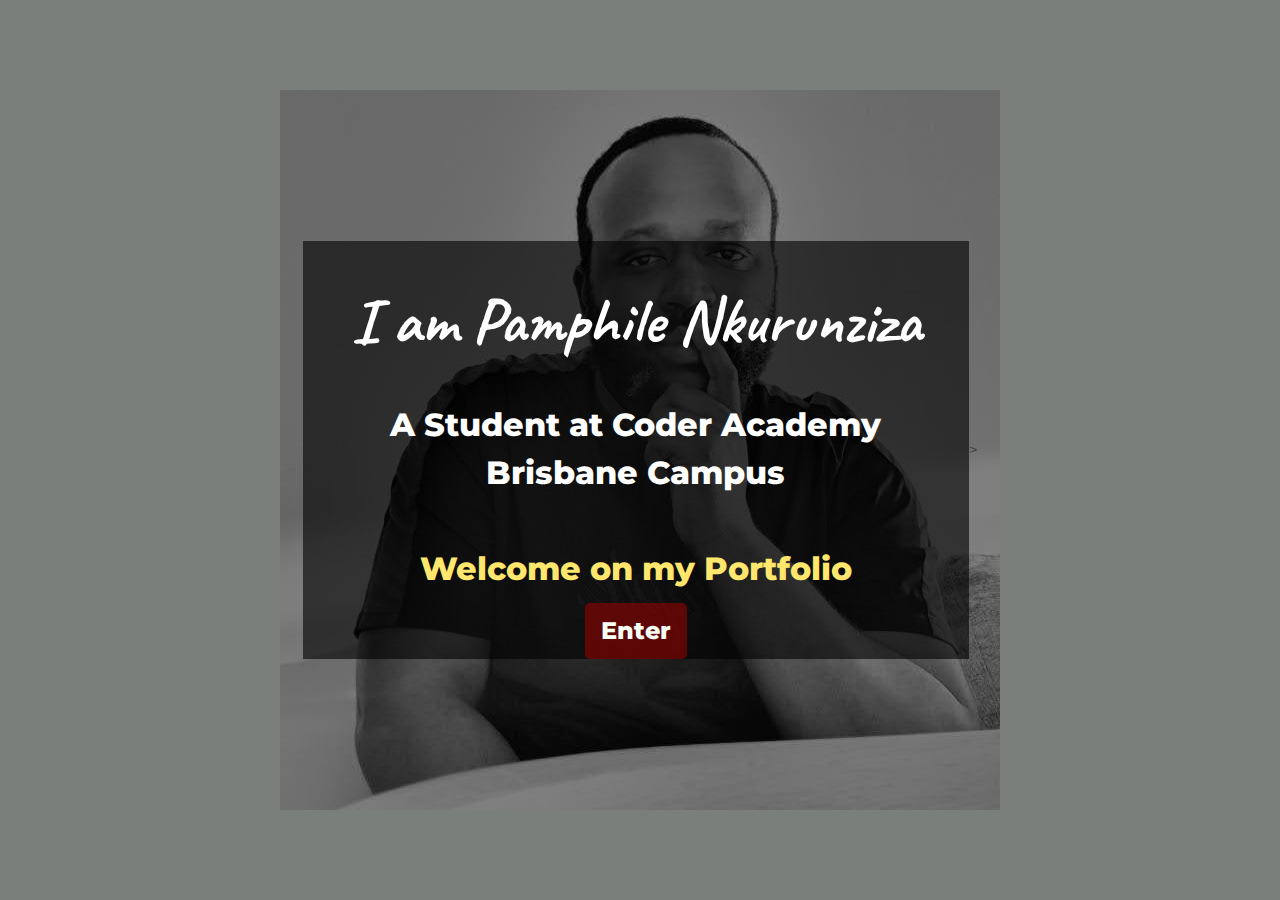
<file: index.html>
<!DOCTYPE html>
<html lang="en">

<head>
  <meta charset="UTF-8">
  <meta http-equiv="X-UA-Compatible" content="IE=edge">
  <meta name="viewport" content="width=device-width, initial-scale=1.0">
  <link rel="icon" href="images/favicon.ico" type="image/x-icon">
  <!-- load font awesome -->
  <link rel="stylesheet" href="https://cdnjs.cloudflare.com/ajax/libs/font-awesome/5.15.3/css/all.min.css">
  <!-- load google fonts -->
  <link href="https://fonts.googleapis.com/css?family=Caveat|Montserrat:400,600&display=swap" rel="stylesheet">
  <!-- load Stylesheet (CSS) -->
  <link rel="stylesheet" href="styles/styles.css">
  <title>Pam - Home</title>
</head>

<body>
  <main class="hero-image">
    <section class="hero-text">
      <h1>I am Pamphile Nkurunziza </h1>
      <p>A Student at Coder Academy </p>
      <p>Brisbane Campus</p>
      <p class="welcome">Welcome on my Portfolio</p>
      <a href="aboutme.html" class="hero-btn">Enter</a>
    </section>>
  </main>
</body>

</html>
</file>
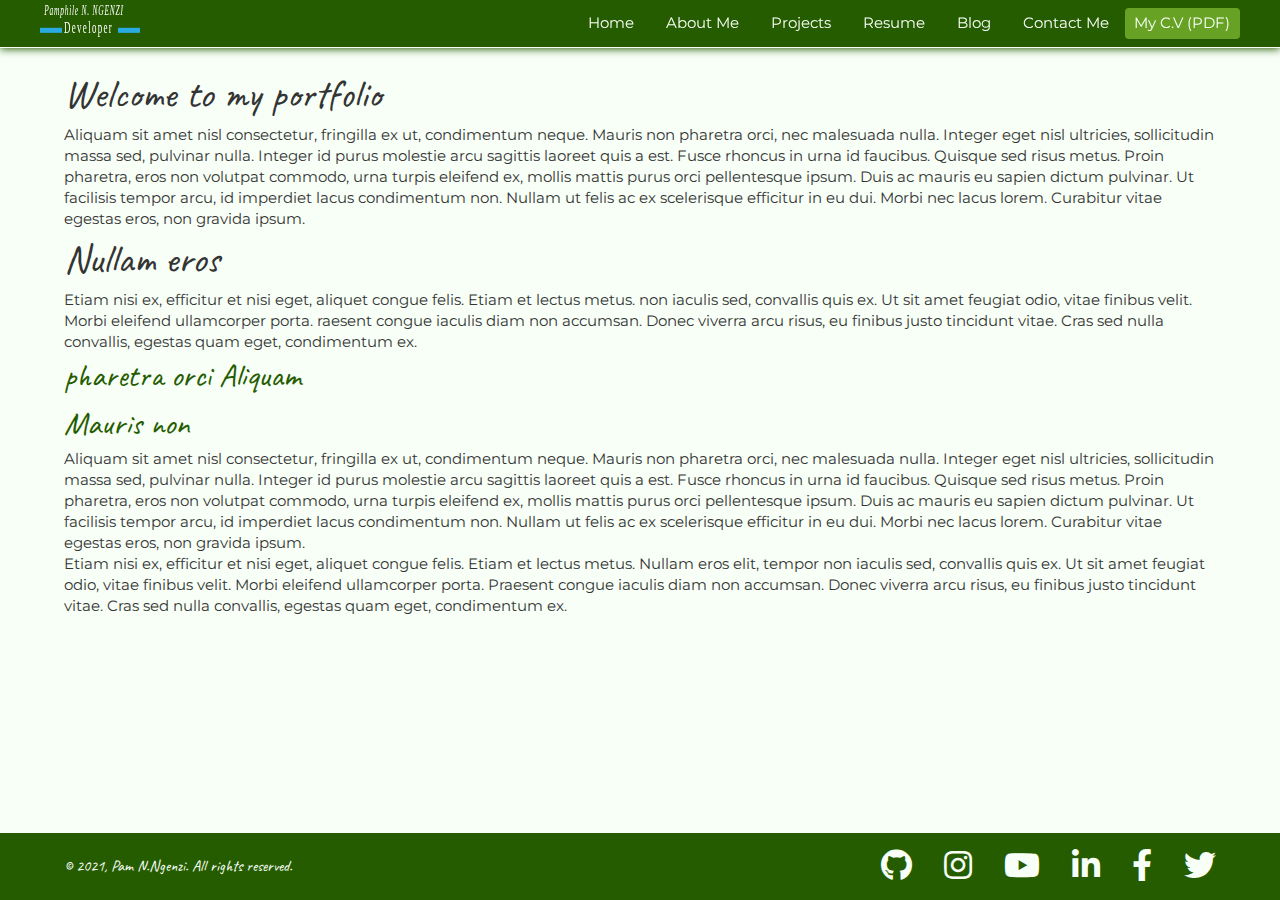
<file: aboutme.html>
<!DOCTYPE html>
<html lang="en">

<head>
    <meta charset="UTF-8">
    <meta http-equiv="X-UA-Compatible" content="IE=edge">
    <meta name="viewport" content="width=device-width, initial-scale=1.0">
    <link rel="icon" href="images/favicon.ico" type="image/x-icon">
    <!-- load font awesome -->
    <link rel="stylesheet" href="https://cdnjs.cloudflare.com/ajax/libs/font-awesome/5.15.3/css/all.min.css">
    <!-- load google fonts -->
    <link href="https://fonts.googleapis.com/css?family=Caveat|Montserrat:400,600&display=swap" rel="stylesheet">
    <!-- load Stylesheet (CSS) -->
    <link rel="stylesheet" href="styles/styles.css">
    <title>Pam - Home</title>
</head>

<body>
    <!-- ***************  Header  **************** -->
    <header>
        <div class="header-wrap">
            <section class="navWrap">
                <a href="index.html"><img src="images/pamLogo.svg" alt="Pam logo" class="logo"></a>
                <input type="checkbox" id="navToggle" class="navToggle">
                <label for="navToggle" class="navToggleLabel"><span></span></label>
                <nav>
                    <ul>
                        <li><a href="index.html">Home</a></li>
                        <li><a href="aboutme.html">About Me</a></li>
                        <li><a href="projects.html">Projects</a></li>
                        <li><a href="myresume.html">Resume</a></li>
                        <li><a href="blog.html">Blog</a></li>
                        <li><a href="contactme.html">Contact Me</a></li>
                        <li><a href="documents/Sample_CV.pdf" download class="btn">My C.V (PDF)</a></li>
                    </ul>
                </nav>
            </section>
        </div>
    </header>
    <!-- ***************  Main  **************** -->
    <main class="contents">
        <div class="content-wrap">
            <h1>Welcome to my portfolio</h1>
            <p> Aliquam sit amet nisl consectetur, fringilla ex ut, condimentum neque. Mauris non pharetra orci, nec
                malesuada
                nulla. Integer eget nisl ultricies, sollicitudin massa sed, pulvinar nulla. Integer id purus molestie
                arcu
                sagittis laoreet quis a est. Fusce rhoncus in urna id faucibus. Quisque sed risus metus. Proin pharetra,
                eros
                non volutpat commodo, urna turpis eleifend ex, mollis mattis purus orci pellentesque ipsum. Duis ac
                mauris eu
                sapien dictum pulvinar. Ut facilisis tempor arcu, id imperdiet lacus condimentum non. Nullam ut felis ac
                ex
                scelerisque efficitur in eu dui. Morbi nec lacus lorem. Curabitur vitae egestas eros, non gravida ipsum.
            </p>

            <h1>Nullam eros</h1>

            <p>Etiam nisi ex, efficitur et nisi eget, aliquet congue felis. Etiam et lectus metus. non iaculis sed,
                convallis quis ex. Ut sit amet feugiat odio, vitae finibus velit. Morbi eleifend ullamcorper porta.
                raesent congue iaculis diam non accumsan. Donec viverra arcu risus, eu finibus justo tincidunt vitae.
                Cras sed nulla convallis, egestas quam eget, condimentum ex. </p>
            <h2>pharetra orci Aliquam</h2>

            <h2>Mauris non </h2>
            <p> Aliquam sit amet nisl consectetur, fringilla ex ut, condimentum neque. Mauris non pharetra orci, nec
                malesuada
                nulla. Integer eget nisl ultricies, sollicitudin massa sed, pulvinar nulla. Integer id purus molestie
                arcu
                sagittis laoreet quis a est. Fusce rhoncus in urna id faucibus. Quisque sed risus metus. Proin pharetra,
                eros
                non volutpat commodo, urna turpis eleifend ex, mollis mattis purus orci pellentesque ipsum. Duis ac
                mauris eu
                sapien dictum pulvinar. Ut facilisis tempor arcu, id imperdiet lacus condimentum non. Nullam ut felis ac
                ex
                scelerisque efficitur in eu dui. Morbi nec lacus lorem. Curabitur vitae egestas eros, non gravida ipsum.
            </p>

            <p>Etiam nisi ex, efficitur et nisi eget, aliquet congue felis. Etiam et lectus metus. Nullam eros elit,
                tempor
                non
                iaculis sed, convallis quis ex. Ut sit amet feugiat odio, vitae finibus velit. Morbi eleifend
                ullamcorper porta.
                Praesent congue iaculis diam non accumsan. Donec viverra arcu risus, eu finibus justo tincidunt vitae.
                Cras sed
                nulla convallis, egestas quam eget, condimentum ex. </p>
        </div>
    </main>
    <!-- ***************  Footer  **************** -->
    <footer>
        <div class="content-wrap">
            <!-- Social media and contact links -->
            <section class="footer_wrap">
                <article class="social_text">
                    <span>Let's be social - connect with me!</span>
                </article>
                <article class="social_icons">
                    <a href="https://github.com/ngupange" target="_blank"><i class="fab fa-github"></i></a>
                    <a href="https://www.instagram.com/" target="_blank"><i class="fab fa-instagram"></i></a>
                    <a href="https://www.youtube.com/" target="_blank"><i class="fab fa-youtube"></i></a>
                    <a href="https://www.linkedin.com/in/n-ngenzi-pamphile-b7531671/" target="_blank"><i
                            class="fab fa-linkedin-in"></i></a>
                    <a href="https://www.facebook.com/" target="_blank"><i class="fab fa-facebook-f"></i></a>
                    <a href="https://twitter.com/ngupange" target="_blank"><i class="fab fa-twitter"></i></a>
                </article>
                <article class="copyrights_wrap">
                    <span> &copy; 2021, Pam N.Ngenzi. All rights reserved.</span>
                </article>
            </section>
        </div>
    </footer>
</body>

</html>
</file>
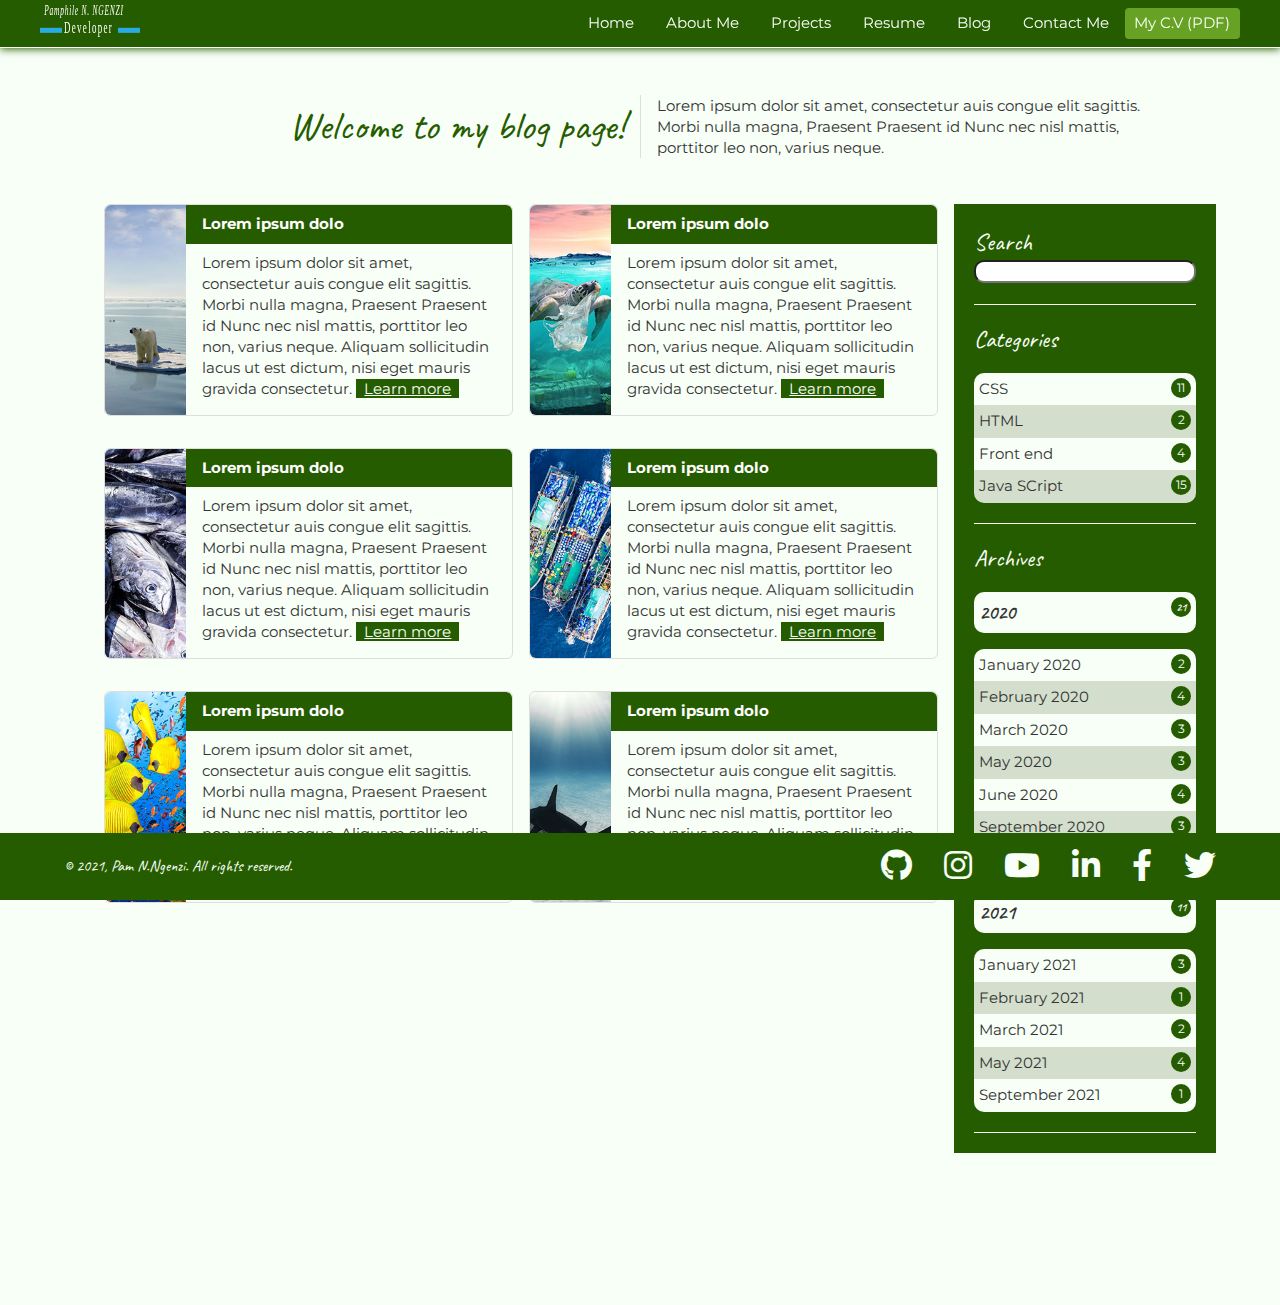
<file: blog.html>
<!DOCTYPE html>
<html lang="en">

<head>
  <meta charset="UTF-8">
  <meta http-equiv="X-UA-Compatible" content="IE=edge">
  <meta name="viewport" content="width=device-width, initial-scale=1.0">
  <link rel="icon" href="images/favicon.ico" type="image/x-icon">
  <!-- load font awesome -->
  <link rel="stylesheet" href="https://cdnjs.cloudflare.com/ajax/libs/font-awesome/5.15.3/css/all.min.css">
  <!-- load google fonts -->
  <link href="https://fonts.googleapis.com/css?family=Caveat|Montserrat:400,600&display=swap" rel="stylesheet">
  <!-- load Stylesheet (CSS) -->
  <link rel="stylesheet" href="styles/styles.css">
  <title>Pam - Blog</title>
</head>
<body>
	<!-- ***************  Header  **************** -->
	<header>
		<div class="header-wrap">
			<section class="navWrap">
				<a href="index.html"><img src="images/pamLogo.svg" alt="Pam logo" class="logo"></a>
				<input type="checkbox" id="navToggle" class="navToggle">
				<label for="navToggle" class="navToggleLabel"><span></span></label>
				<nav>
					<ul>
						<li><a href="index.html">Home</a></li>
						<li><a href="aboutme.html">About Me</a></li>
						<li><a href="projects.html">Projects</a></li>
						<li><a href="myresume.html">Resume</a></li>
						<li><a href="blog.html">Blog</a></li>
						<li><a href="contactme.html">Contact Me</a></li>
						<li><a href="documents/Sample_CV.pdf" download class="btn">My C.V (PDF)</a></li>
					</ul>
				</nav>
			</section>
		</div>
	</header>
	<!-- ***************  Main  **************** -->
	<main class="contents bcontents">
		<div class=" blogs_wrap content-wrap">
			<section class="blog_header">
				<article class="content-wrap">
					<h1 class="archyear">Welcome to my blog page!</h1>
					<p>Lorem ipsum dolor sit amet, consectetur auis congue elit sagittis. Morbi nulla magna, Praesent
						Praesent id Nunc nec nisl mattis, porttitor leo non, varius neque.</p>
				</article>
			</section>
			<section class="blog_main">
				<div class="articles_wrap">
					<ul>
						<li>
							<span></span>
							<h4>Lorem ipsum dolo</h4>
							<p>Lorem ipsum dolor sit amet, consectetur auis congue elit sagittis. Morbi nulla magna,
								Praesent Praesent id Nunc nec nisl mattis, porttitor leo non, varius neque. Aliquam
								sollicitudin
								lacus ut est dictum,
								nisi eget mauris gravida consectetur.
								<a href="#">Learn more</a>
							</p>
						</li>
						<li>
							<span></span>
							<h4>Lorem ipsum dolo</h4>
							<p>Lorem ipsum dolor sit amet, consectetur auis congue elit sagittis. Morbi nulla magna,
								Praesent Praesent id Nunc nec nisl mattis, porttitor leo non, varius neque. Aliquam
								sollicitudin
								lacus ut est dictum,
								nisi eget mauris gravida consectetur.
								<a href="#">Learn more</a>
							</p>
						</li>
						<li>
							<span></span>
							<h4>Lorem ipsum dolo</h4>
							<p>Lorem ipsum dolor sit amet, consectetur auis congue elit sagittis. Morbi nulla magna,
								Praesent Praesent id Nunc nec nisl mattis, porttitor leo non, varius neque. Aliquam
								sollicitudin
								lacus ut est dictum,
								nisi eget mauris gravida consectetur.
								<a href="#">Learn more</a>
							</p>
						</li>
						<li>
							<span></span>
							<h4>Lorem ipsum dolo</h4>
							<p>Lorem ipsum dolor sit amet, consectetur auis congue elit sagittis. Morbi nulla magna,
								Praesent Praesent id Nunc nec nisl mattis, porttitor leo non, varius neque. Aliquam
								sollicitudin
								lacus ut est dictum,
								nisi eget mauris gravida consectetur.
								<a href="#">Learn more</a>
							</p>
						</li>
						<li>
							<span></span>
							<h4>Lorem ipsum dolo</h4>
							<p>Lorem ipsum dolor sit amet, consectetur auis congue elit sagittis. Morbi nulla magna,
								Praesent Praesent id Nunc nec nisl mattis, porttitor leo non, varius neque. Aliquam
								sollicitudin
								lacus ut est dictum,
								nisi eget mauris gravida consectetur.
								<a href="#">Learn more</a>
							</p>
						</li>
						<li>
							<span></span>
							<h4>Lorem ipsum dolo</h4>
							<p>Lorem ipsum dolor sit amet, consectetur auis congue elit sagittis. Morbi nulla magna,
								Praesent Praesent id Nunc nec nisl mattis, porttitor leo non, varius neque. Aliquam
								sollicitudin
								lacus ut est dictum,
								nisi eget mauris gravida consectetur.
								<a href="#">Learn more</a>
							</p>
						</li>
					</ul>
				</div>
				<div class="aside_wrap">
					<!-- Engen search for articles -->
					<aside class="rightCol">
						<section id="blogSearch">
							<h1><label for="search">Search</label></h1>
							<input type="search" name="search" id="search" />
						</section>
						<section id="categories">
							<h1 class="archyear">Categories</h1>
							<ul>
								<li><a href="#">CSS<span>11</span></a></li>
								<li><a href="#">HTML<span>2</span></a></li>
								<li><a href="#">Front end<span>4</span></a></li>
								<li><a href="#">Java SCript<span>15</span></a></li>
							</ul>
						</section>
						<section id="blogArchives">
							<h1 class="archyear">Archives</h1>
							<div>
								<!-- year in blog archives -->
								<h2 class="archyear"><a href="#">2020 <span>21</span></a></h2>
								<ul>
									<li><a href="#">January 2020 <span>2</span></a></li>
									<li><a href="#">February 2020 <span>4</span></a></li>
									<li><a href="#">March 2020 <span>3</span></a></li>
									<li><a href="#">May 2020 <span>3</span></a></li>
									<li><a href="#">June 2020 <span>4</span></a></li>
									<li><a href="#">September 2020 <span>3</span></a></li>
									<li><a href="#">December 20201 <span>2</span></a></li>
								</ul>
							</div>
							<div>
								<!-- year in blog archives -->
								<h2 class="archyear"><a href="#">2021<span>11</span></a></h2>
								<ul>
									<li><a href="#">January 2021 <span>3</span></a></li>
									<li><a href="#">February 2021 <span>1</span></a></li>
									<li><a href="#">March 2021 <span>2</span></a></li>
									<li><a href="#">May 2021 <span>4</span></a></li>
									<li><a href="#">September 2021 <span>1</span></a></li>
								</ul>
							</div>
						</section>
					</aside>
				</div>
			</section>
		</div>

	</main>
	<!-- ***************  Footer  **************** -->
	<footer>
		<div class="content-wrap">
			<!-- Social media and contact links -->
			<section class="footer_wrap">
				<article class="social_text">
					<span>Let's be social - connect with me!</span>
				</article>
				<article class="social_icons">
					<a href="https://github.com/ngupange" target="_blank"><i class="fab fa-github"></i></a>
					<a href="https://www.instagram.com/" target="_blank"><i class="fab fa-instagram"></i></a>
					<a href="https://www.youtube.com/" target="_blank"><i class="fab fa-youtube"></i></a>
					<a href="https://www.linkedin.com/in/n-ngenzi-pamphile-b7531671/" target="_blank"><i
							class="fab fa-linkedin-in"></i></a>
					<a href="https://www.facebook.com/" target="_blank"><i class="fab fa-facebook-f"></i></a>
					<a href="https://twitter.com/ngupange" target="_blank"><i class="fab fa-twitter"></i></a>
				</article>
				<article class="copyrights_wrap">
					<span> &copy; 2021, Pam N.Ngenzi. All rights reserved.</span>
				</article>
			</section>
		</div>
	</footer>
</body>
</html>
</file>
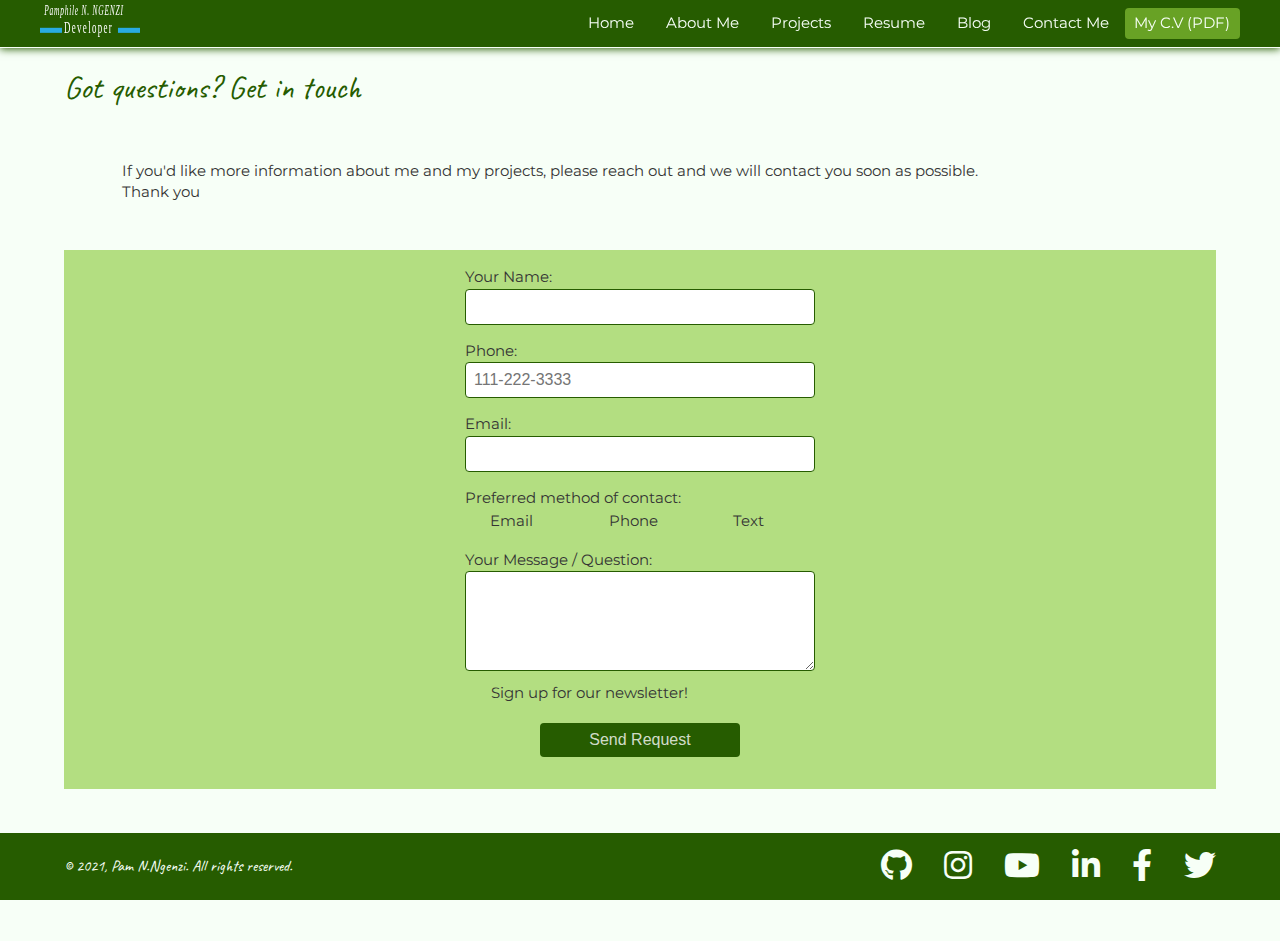
<file: contactme.html>
<!DOCTYPE html>
<html lang="en">

<head>
    <meta charset="UTF-8">
    <meta http-equiv="X-UA-Compatible" content="IE=edge">
    <meta name="viewport" content="width=device-width, initial-scale=1.0">
    <link rel="icon" href="images/favicon.ico" type="image/x-icon">
    <!-- load font awesome -->
    <link rel="stylesheet" href="https://cdnjs.cloudflare.com/ajax/libs/font-awesome/5.15.3/css/all.min.css">
    <!-- load google fonts -->
    <link href="https://fonts.googleapis.com/css?family=Caveat|Montserrat:400,600&display=swap" rel="stylesheet">
    <!-- load Stylesheet (CSS) -->
    <link rel="stylesheet" href="styles/styles.css">
    <title>Pam - Contact Me</title>
</head>

<body>
    <!-- ***************  Header  **************** -->
    <header>
        <div class="header-wrap">
            <section class="navWrap">
                <a href="index.html"><img src="images/pamLogo.svg" alt="Pam logo" class="logo"></a>
                <input type="checkbox" id="navToggle" class="navToggle">
                <label for="navToggle" class="navToggleLabel"><span></span></label>
                <nav>
                    <ul>
                        <li><a href="index.html">Home</a></li>
                        <li><a href="aboutme.html">About Me</a></li>
                        <li><a href="projects.html">Projects</a></li>
                        <li><a href="myresume.html">Resume</a></li>
                        <li><a href="blog.html">Blog</a></li>
                        <li><a href="contactme.html">Contact Me</a></li>
                        <li><a href="documents/Sample_CV.pdf" download class="btn">My C.V (PDF)</a></li>
                    </ul>
                </nav>
            </section>
        </div>
    </header>
    <!-- ***************  Main  **************** -->
    <main class="contents">
        <div class="content-wrap">
            <section id="contact">
                <h2>Got questions? Get in touch</h2>
                <div class="content-wrap ">
                    <p class="formIntro">If you'd like more information about me and my projects, please reach out and
                        we will contact you soon as possible. </p>

                <p>Thank you</p>
                        
                </div>
                <!-- Form  -->
                <div class="form">
                    <form action="#" method="post" id="contactForm" class="contactForm">
                        <div>
                            <label for="fullName">Your Name:</label>
                            <input type="text" name="fullName" id="fullName" required>
                        </div>

                        <div>
                            <label for="phone">Phone:</label>
                            <input type="tel" name="phone" id="phone" maxlength="12" placeholder="111-222-3333"
                                required>
                        </div>

                        <div>
                            <label for="email">Email:</label>
                            <input type="email" name="email" id="email" required>
                        </div>

                        <div class="radioBtns">
                            <p>Preferred method of contact:</p>
                            <label for="contactEmail">
                                <input type="radio" name="contact" id="contactEmail" value="email">
                                <span></span>
                                Email
                            </label>

                            <label for="contactTel">
                                <input type="radio" name="contact" id="contactTel" value="phone">
                                <span></span>
                                Phone
                            </label>

                            <label for="contactText">
                                <input type="radio" name="contact" id="contactText" value="text">
                                <span></span>
                                Text
                            </label>
                        </div>

                        <div>
                            <label for="msg">Your Message / Question:</label>
                            <textarea name="msg" id="msg"></textarea>
                        </div>

                        <div class="checks">
                            <input type="checkbox" name="newsletter" id="newsletter" checked>
                            <span></span>
                            <label for="newsletter">Sign up for our newsletter!</label>
                        </div>
                        <div class="subtn">
                            <button type="submit" value="Send Message" form="contactForm"> Send
                                Request </button>
                        </div>
                    </form>
                </div>
            </section>
        </div>
    </main>
    <!-- ***************  Footer  **************** -->
    <footer>
        <div class="content-wrap">
            <!-- Social media and contact links -->
            <section class="footer_wrap">
                <article class="social_text">
                    <span>Let's be social - connect with me!</span>
                </article>
                <article class="social_icons">
                    <a href="https://github.com/ngupange" target="_blank"><i class="fab fa-github"></i></a>
                    <a href="https://www.instagram.com/" target="_blank"><i class="fab fa-instagram"></i></a>
                    <a href="https://www.youtube.com/" target="_blank"><i class="fab fa-youtube"></i></a>
                    <a href="https://www.linkedin.com/in/n-ngenzi-pamphile-b7531671/" target="_blank"><i
                            class="fab fa-linkedin-in"></i></a>
                    <a href="https://www.facebook.com/" target="_blank"><i class="fab fa-facebook-f"></i></a>
                    <a href="https://twitter.com/ngupange" target="_blank"><i class="fab fa-twitter"></i></a>
                </article>
                <article class="copyrights_wrap">
                    <span> &copy; 2021, Pam N.Ngenzi. All rights reserved.</span>
                </article>
            </section>
        </div>
    </footer>
</body>

</html>
</file>
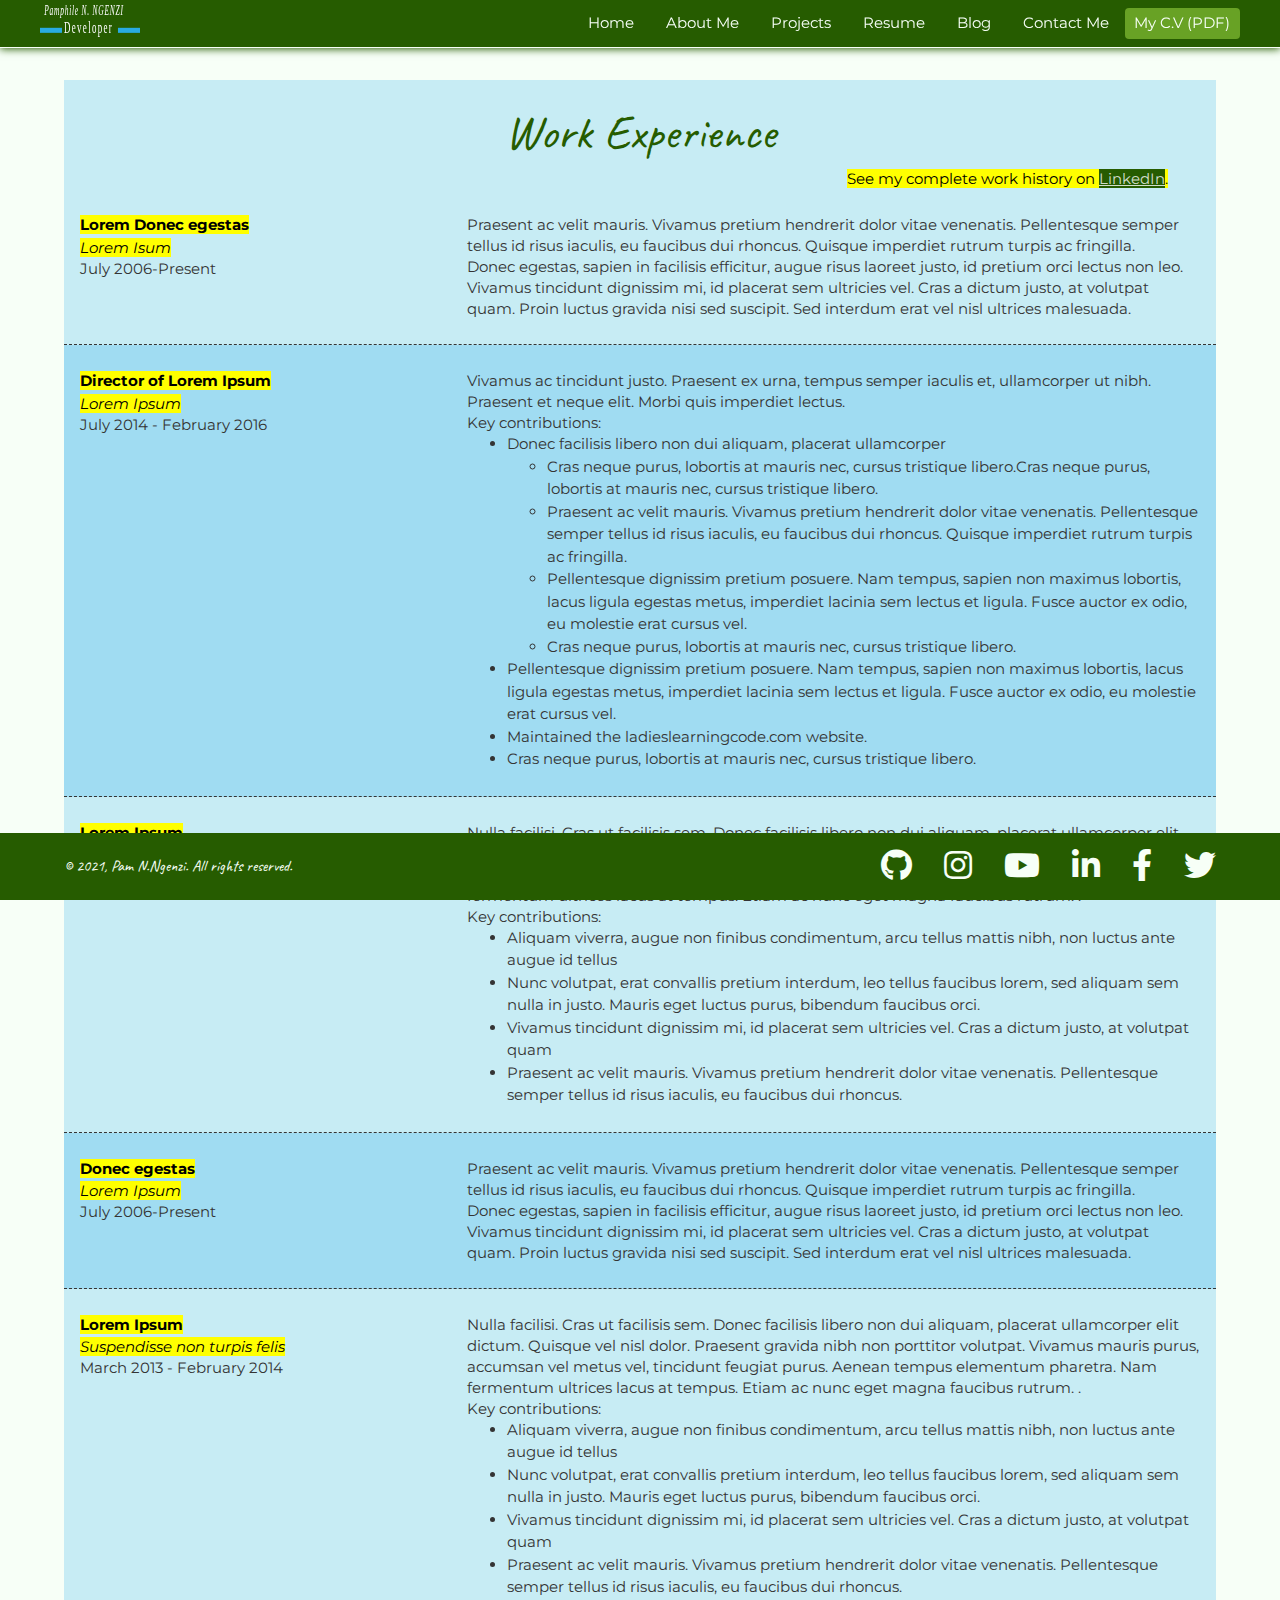
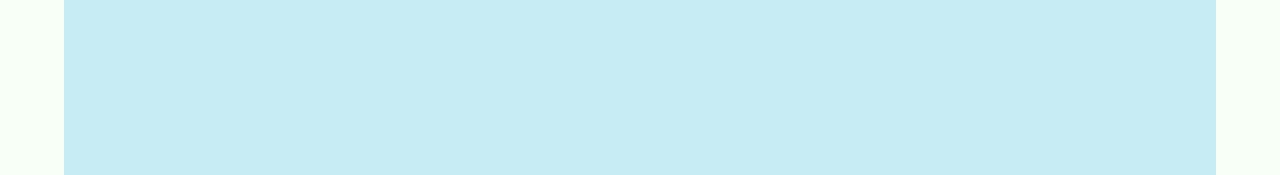
<file: myresume.html>
<!DOCTYPE html>
<html lang="en">

<head>
	<meta charset="UTF-8">
	<meta http-equiv="X-UA-Compatible" content="IE=edge">
	<meta name="viewport" content="width=device-width, initial-scale=1.0">
	<link rel="icon" href="images/favicon.ico" type="image/x-icon">
	<!-- load font awesome -->
	<link rel="stylesheet" href="https://cdnjs.cloudflare.com/ajax/libs/font-awesome/5.15.3/css/all.min.css">
	<!-- load google fonts -->
	<link href="https://fonts.googleapis.com/css?family=Caveat|Montserrat:400,600&display=swap" rel="stylesheet">
	<!-- load Stylesheet (CSS) -->
	<link rel="stylesheet" href="styles/styles.css">
	<title>Pam - Work Experience</title>
</head>

<body>
	<!-- ***************  Header  **************** -->
	<header>
		<div class="header-wrap">
			<section class="navWrap">
				<a href="index.html"><img src="images/pamLogo.svg" alt="Pam logo" class="logo"></a>
				<input type="checkbox" id="navToggle" class="navToggle">
				<label for="navToggle" class="navToggleLabel"><span></span></label>
				<nav>
					<ul>
						<li><a href="index.html">Home</a></li>
						<li><a href="aboutme.html">About Me</a></li>
						<li><a href="projects.html">Projects</a></li>
						<li><a href="myresume.html">Resume</a></li>
						<li><a href="blog.html">Blog</a></li>
						<li><a href="contactme.html">Contact Me</a></li>
						<li><a href="documents/Sample_CV.pdf" download class="btn">My C.V (PDF)</a></li>
					</ul>
				</nav>
			</section>
		</div>
	</header>
	<!-- ***************  Main  **************** -->
	<section class="work-experience">
		<div class="content-wrap item-details divider">
			<h2>Work Experience</h2>
			<p id="lkd"><mark>See my complete work history on <a
						href="https://www.linkedin.com/in/n-ngenzi-pamphile-b7531671/">LinkedIn</a>.</mark></p>

			<!-- Job 1 -->
			<section class="job-item">
				<div class="job-details">
					<h3><mark>Lorem Donec egestas</mark></h3>
					<p><mark>Lorem Isum</mark></p>
					<p>July 2006-Present</p>
				</div>
				<div class="job-summary">
					<p>Praesent ac velit mauris. Vivamus pretium hendrerit dolor vitae venenatis. Pellentesque semper
						tellus id risus iaculis, eu faucibus dui rhoncus. Quisque imperdiet rutrum turpis ac fringilla.
					</p>
					<p>Donec egestas, sapien in facilisis efficitur, augue risus laoreet justo, id pretium orci lectus
						non leo. Vivamus tincidunt dignissim mi, id placerat sem ultricies vel. Cras a dictum justo, at
						volutpat quam. Proin luctus gravida nisi sed suscipit. Sed interdum erat vel nisl ultrices
						malesuada.</p>
				</div>
			</section>

			<!-- Job 2 -->
			<section class="job-item">
				<div class="job-details">
					<h3><mark>Director of Lorem Ipsum</mark></h3>
					<p><mark>Lorem Ipsum</mark></p>
					<p>July 2014 - February 2016</p>
				</div>
				<div class="job-summary">
					<p>Vivamus ac tincidunt justo. Praesent ex urna, tempus semper iaculis et, ullamcorper ut nibh.
						Praesent et neque elit. Morbi quis imperdiet lectus.</p>
					<p>Key contributions:</p>
					<ul>
						<li>Donec facilisis libero non dui aliquam, placerat ullamcorper
							<ul>
								<li>Cras neque purus, lobortis at mauris nec, cursus tristique libero.Cras neque purus,
									lobortis at mauris nec, cursus tristique libero.</li>
								<li>Praesent ac velit mauris. Vivamus pretium hendrerit dolor vitae venenatis.
									Pellentesque semper tellus id risus iaculis, eu faucibus dui rhoncus. Quisque
									imperdiet rutrum turpis ac fringilla.</li>
								<li>Pellentesque dignissim pretium posuere. Nam tempus, sapien non maximus lobortis,
									lacus ligula egestas metus, imperdiet lacinia sem lectus et ligula. Fusce auctor ex
									odio, eu molestie erat cursus vel. </li>
								<li>Cras neque purus, lobortis at mauris nec, cursus tristique libero.</li>
							</ul>
						</li>
						<li>Pellentesque dignissim pretium posuere. Nam tempus, sapien non maximus lobortis, lacus
							ligula egestas metus, imperdiet lacinia sem lectus et ligula. Fusce auctor ex odio, eu
							molestie erat cursus vel. </li>
						<li>Maintained the ladieslearningcode.com website.</li>
						<li>Cras neque purus, lobortis at mauris nec, cursus tristique libero.</li>
					</ul>
				</div>
			</section>

			<!-- Job 3 -->
			<section class="job-item">
				<div class="job-details">
					<h3><mark>Lorem Ipsum</mark></h3>
					<p><mark>Lorem Ipsum</mark>></p>
					<p>March 2013 - February 2014</p>
				</div>
				<div class="job-summary">
					<p>Nulla facilisi. Cras ut facilisis sem. Donec facilisis libero non dui aliquam, placerat
						ullamcorper elit dictum. Quisque vel nisl dolor. Praesent gravida nibh non porttitor volutpat.
						Vivamus mauris purus, accumsan vel metus vel, tincidunt feugiat purus. Aenean tempus elementum
						pharetra. Nam fermentum ultrices lacus at tempus. Etiam ac nunc eget magna faucibus rutrum. .
					</p>
					<p>Key contributions:</p>
					<ul>
						<li>Aliquam viverra, augue non finibus condimentum, arcu tellus mattis nibh, non luctus ante
							augue id tellus</li>
						<li>Nunc volutpat, erat convallis pretium interdum, leo tellus faucibus lorem, sed aliquam sem
							nulla in justo. Mauris eget luctus purus, bibendum faucibus orci. </li>
						<li>Vivamus tincidunt dignissim mi, id placerat sem ultricies vel. Cras a dictum justo, at
							volutpat quam</li>
						<li>Praesent ac velit mauris. Vivamus pretium hendrerit dolor vitae venenatis. Pellentesque
							semper tellus id risus iaculis, eu faucibus dui rhoncus. </li>
					</ul>
				</div>
			</section>

			<!-- Job 4 -->
			<section class="job-item">
				<div class="job-details">
					<h3><mark>Donec egestas</mark></h3>
					<p><mark>Lorem Ipsum</mark></p>
					<p>July 2006-Present</p>
				</div>
				<div class="job-summary">
					<p>Praesent ac velit mauris. Vivamus pretium hendrerit dolor vitae venenatis. Pellentesque semper
						tellus id risus iaculis, eu faucibus dui rhoncus. Quisque imperdiet rutrum turpis ac fringilla.
					</p>
					<p>Donec egestas, sapien in facilisis efficitur, augue risus laoreet justo, id pretium orci lectus
						non leo. Vivamus tincidunt dignissim mi, id placerat sem ultricies vel. Cras a dictum justo, at
						volutpat quam. Proin luctus gravida nisi sed suscipit. Sed interdum erat vel nisl ultrices
						malesuada.</p>
				</div>
			</section>

			<!-- Job 5 -->
			<section class="job-item">
				<div class="job-details">
					<h3><mark>Lorem Ipsum</mark></h3>
					<p><mark>Suspendisse non turpis felis</mark></p>
					<p>March 2013 - February 2014</p>
				</div>
				<div class="job-summary">
					<p>Nulla facilisi. Cras ut facilisis sem. Donec facilisis libero non dui aliquam, placerat
						ullamcorper elit dictum. Quisque vel nisl dolor. Praesent gravida nibh non porttitor volutpat.
						Vivamus mauris purus, accumsan vel metus vel, tincidunt feugiat purus. Aenean tempus elementum
						pharetra. Nam fermentum ultrices lacus at tempus. Etiam ac nunc eget magna faucibus rutrum. .
					</p>
					<p>Key contributions:</p>
					<ul>
						<li>Aliquam viverra, augue non finibus condimentum, arcu tellus mattis nibh, non luctus ante
							augue id tellus</li>
						<li>Nunc volutpat, erat convallis pretium interdum, leo tellus faucibus lorem, sed aliquam sem
							nulla in justo. Mauris eget luctus purus, bibendum faucibus orci. </li>
						<li>Vivamus tincidunt dignissim mi, id placerat sem ultricies vel. Cras a dictum justo, at
							volutpat quam</li>
						<li>Praesent ac velit mauris. Vivamus pretium hendrerit dolor vitae venenatis. Pellentesque
							semper tellus id risus iaculis, eu faucibus dui rhoncus. </li>
					</ul>
				</div>
			</section>
		</div>
	</section>

	</main>
	<!-- ***************  Footer  **************** -->
	<footer>
		<div class="content-wrap">
			<!-- Social media and contact links -->
			<section class="footer_wrap">
				<article class="social_text">
					<span>Let's be social - connect with me!</span>
				</article>
				<article class="social_icons">
					<a href="https://github.com/ngupange" target="_blank"><i class="fab fa-github"></i></a>
					<a href="https://www.instagram.com/" target="_blank"><i class="fab fa-instagram"></i></a>
					<a href="https://www.youtube.com/" target="_blank"><i class="fab fa-youtube"></i></a>
					<a href="https://www.linkedin.com/in/n-ngenzi-pamphile-b7531671/" target="_blank"><i
							class="fab fa-linkedin-in"></i></a>
					<a href="https://www.facebook.com/" target="_blank"><i class="fab fa-facebook-f"></i></a>
					<a href="https://twitter.com/ngupange" target="_blank"><i class="fab fa-twitter"></i></a>
				</article>
				<article class="copyrights_wrap">
					<span> &copy; 2021, Pam N.Ngenzi. All rights reserved.</span>
				</article>
			</section>
		</div>
	</footer>
</body>

</html>
</file>
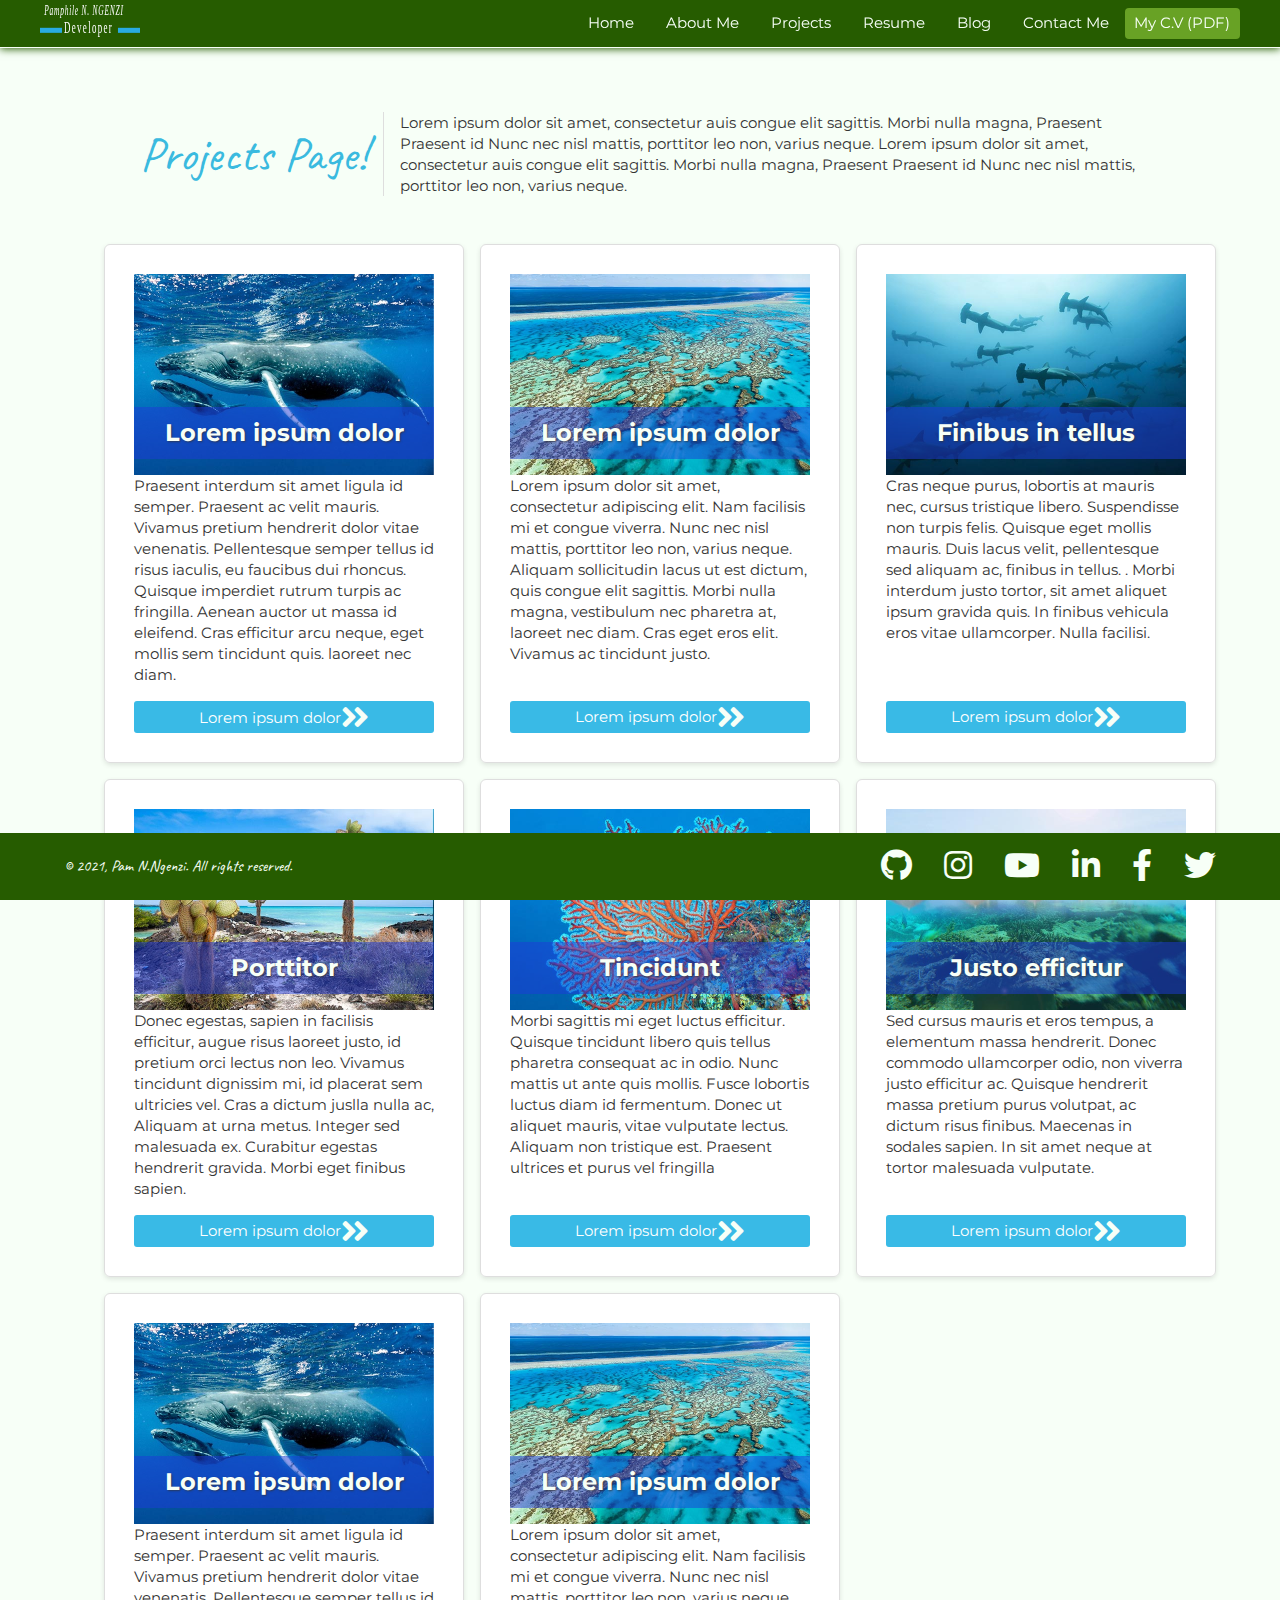
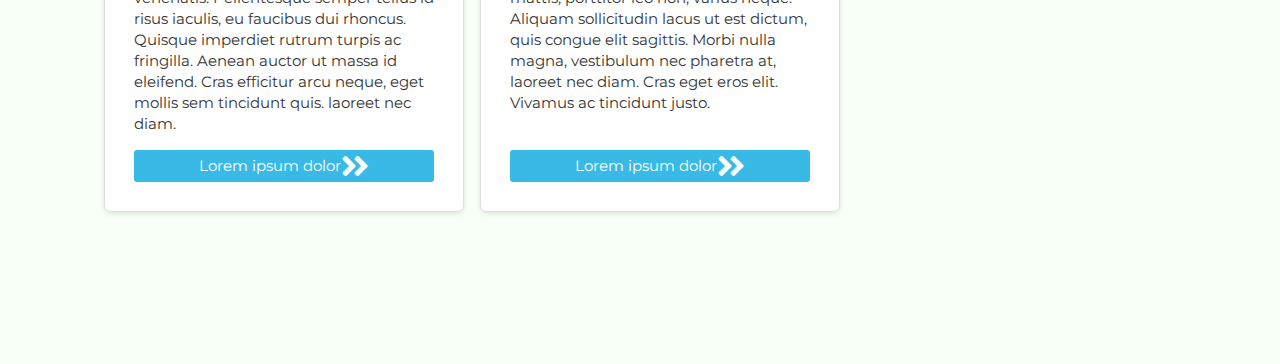
<file: projects.html>
<!DOCTYPE html>
<html lang="en">

<head>
    <meta charset="UTF-8">
    <meta http-equiv="X-UA-Compatible" content="IE=edge">
    <meta name="viewport" content="width=device-width, initial-scale=1.0">
    <link rel="icon" href="images/favicon.ico" type="image/x-icon">
    <!-- load font awesome -->
    <link rel="stylesheet" href="https://cdnjs.cloudflare.com/ajax/libs/font-awesome/5.15.3/css/all.min.css">
    <!-- load google fonts -->
    <link href="https://fonts.googleapis.com/css?family=Caveat|Montserrat:400,600&display=swap" rel="stylesheet">
    <!-- load Stylesheet (CSS) -->
    <link rel="stylesheet" href="styles/styles.css">
    <title>Pam - Projects</title>
</head>

<body>
    <!-- ***************  Header  **************** -->
    <header>
        <div class="header-wrap">
            <section class="navWrap">
                <a href="index.html"><img src="images/pamLogo.svg" alt="Pam logo" class="logo"></a>
                <input type="checkbox" id="navToggle" class="navToggle">
                <label for="navToggle" class="navToggleLabel"><span></span></label>
                <nav>
                    <ul>
                        <li><a href="index.html">Home</a></li>
                        <li><a href="aboutme.html">About Me</a></li>
                        <li><a href="projects.html">Projects</a></li>
                        <li><a href="myresume.html">Resume</a></li>
                        <li><a href="blog.html">Blog</a></li>
                        <li><a href="contactme.html">Contact Me</a></li>
                        <li><a href="documents/Sample_CV.pdf" download class="btn">My C.V (PDF)</a></li>
                    </ul>
                </nav>
            </section>
        </div>
    </header>
    <!-- ***************  Main  **************** -->
    <main class="procontents contents ">
        <section class="pro_wrap content-wrap">
            <article class="pro_header content-wrap">
                <h1>Projects Page!</h1>
                <p>Lorem ipsum dolor sit amet, consectetur auis congue elit sagittis. Morbi nulla magna, Praesent
                    Praesent id Nunc nec nisl mattis, porttitor leo non, varius neque. Lorem ipsum dolor sit amet,
                    consectetur auis congue elit sagittis. Morbi nulla magna, Praesent
                    Praesent id Nunc nec nisl mattis, porttitor leo non, varius neque.</p>
            </article>
            <ul class="proList">
                <li>
                    <img src="images/sample1.jpg" alt="Lorem ipsum dolor">
                    <h3>Lorem ipsum dolor</h3>
                    <p>Praesent interdum sit amet ligula id semper. Praesent ac velit mauris. Vivamus pretium hendrerit
                        dolor vitae venenatis. Pellentesque semper tellus id risus iaculis, eu faucibus dui rhoncus.
                        Quisque imperdiet rutrum turpis ac fringilla. Aenean auctor ut massa id eleifend. Cras efficitur
                        arcu neque, eget mollis sem tincidunt quis. laoreet nec diam.
                        <a href="#">Lorem ipsum dolor <i class="fas fa-angle-double-right"></i></a>
                </li>
                <li>
                    <img src="images/sample2.jpg" alt="Lorem ipsum dolor">
                    <h3>Lorem ipsum dolor</h3>
                    <p>Lorem ipsum dolor sit amet, consectetur adipiscing elit. Nam facilisis mi et congue viverra. Nunc
                        nec nisl mattis, porttitor leo non, varius neque. Aliquam sollicitudin lacus ut est dictum, quis
                        congue elit sagittis. Morbi nulla magna, vestibulum nec pharetra at, laoreet nec diam. Cras eget
                        eros elit. Vivamus ac tincidunt justo. </p>
                    <a href="#">Lorem ipsum dolor <i class="fas fa-angle-double-right"></i></a>
                </li>
                <li>
                    <img src="images/sample3.jpg" alt="Lorem ipsum dolor">
                    <h3>Finibus in tellus</h3>
                    <p>Cras neque purus, lobortis at mauris nec, cursus tristique libero. Suspendisse non turpis felis.
                        Quisque eget mollis mauris. Duis lacus velit, pellentesque sed aliquam ac, finibus in tellus. .
                        Morbi interdum justo tortor, sit amet aliquet ipsum gravida quis. In finibus vehicula eros vitae
                        ullamcorper. Nulla facilisi. </p>
                    <a href="#">Lorem ipsum dolor <i class="fas fa-angle-double-right"></i></a>
                </li>
                <li>
                    <img src="images/sample4.jpg" alt="Lorem ipsum dolor">
                    <h3>Porttitor</h3>
                    <p>Donec egestas, sapien in facilisis efficitur, augue risus laoreet justo, id pretium orci lectus
                        non leo. Vivamus tincidunt dignissim mi, id placerat sem ultricies vel. Cras a dictum juslla
                        nulla ac, Aliquam at urna metus. Integer sed malesuada ex. Curabitur egestas hendrerit gravida.
                        Morbi eget finibus sapien.</p>
                    <a href="#">Lorem ipsum dolor<i class="fas fa-angle-double-right"></i></a>
                </li>
                <li>
                    <img src="images/sample5.jpg" alt="Lorem ipsum dolor">
                    <h3>Tincidunt</h3>
                    <p>Morbi sagittis mi eget luctus efficitur. Quisque tincidunt libero quis tellus pharetra consequat
                        ac in odio. Nunc mattis ut ante quis mollis. Fusce lobortis luctus diam id fermentum. Donec ut
                        aliquet mauris, vitae vulputate lectus. Aliquam non tristique est. Praesent ultrices et purus
                        vel fringilla</p>
                    <a href="#">Lorem ipsum dolor <i class="fas fa-angle-double-right"></i></a>
                </li>
                <li>
                    <img src="images/sample6.jpg" alt="Lorem ipsum dolor">
                    <h3>Justo efficitur</h3>
                    <p>Sed cursus mauris et eros tempus, a elementum massa hendrerit. Donec commodo ullamcorper odio,
                        non viverra justo efficitur ac. Quisque hendrerit massa pretium purus volutpat, ac dictum risus
                        finibus. Maecenas in sodales sapien. In sit amet neque at tortor malesuada vulputate.</p>
                    <a href="#">Lorem ipsum dolor<i class="fas fa-angle-double-right"></i></a>
                </li>
                <li>
                    <img src="images/sample1.jpg" alt="Lorem ipsum dolor">
                    <h3>Lorem ipsum dolor</h3>
                    <p>Praesent interdum sit amet ligula id semper. Praesent ac velit mauris. Vivamus pretium hendrerit
                        dolor vitae venenatis. Pellentesque semper tellus id risus iaculis, eu faucibus dui rhoncus.
                        Quisque imperdiet rutrum turpis ac fringilla. Aenean auctor ut massa id eleifend. Cras efficitur
                        arcu neque, eget mollis sem tincidunt quis. laoreet nec diam.
                        <a href="#">Lorem ipsum dolor <i class="fas fa-angle-double-right"></i></a>
                </li>
                <li>
                    <img src="images/sample2.jpg" alt="Lorem ipsum dolor">
                    <h3>Lorem ipsum dolor</h3>
                    <p>Lorem ipsum dolor sit amet, consectetur adipiscing elit. Nam facilisis mi et congue viverra. Nunc
                        nec nisl mattis, porttitor leo non, varius neque. Aliquam sollicitudin lacus ut est dictum, quis
                        congue elit sagittis. Morbi nulla magna, vestibulum nec pharetra at, laoreet nec diam. Cras eget
                        eros elit. Vivamus ac tincidunt justo. </p>
                    <a href="#">Lorem ipsum dolor <i class="fas fa-angle-double-right"></i></a>
                </li>
            </ul>
        </section>

    </main>
    <!-- ***************  Footer  **************** -->
    <footer>
        <div class="content-wrap">
            <!-- Social media and contact links -->
            <section class="footer_wrap">
                <article class="social_text">
                    <span>Let's be social - connect with me!</span>
                </article>
                <article class="social_icons">
                    <a href="https://github.com/ngupange" target="_blank"><i class="fab fa-github"></i></a>
                    <a href="https://www.instagram.com/" target="_blank"><i class="fab fa-instagram"></i></a>
                    <a href="https://www.youtube.com/" target="_blank"><i class="fab fa-youtube"></i></a>
                    <a href="https://www.linkedin.com/in/n-ngenzi-pamphile-b7531671/" target="_blank"><i
                            class="fab fa-linkedin-in"></i></a>
                    <a href="https://www.facebook.com/" target="_blank"><i class="fab fa-facebook-f"></i></a>
                    <a href="https://twitter.com/ngupange" target="_blank"><i class="fab fa-twitter"></i></a>
                </article>
                <article class="copyrights_wrap">
                    <span> &copy; 2021, Pam N.Ngenzi. All rights reserved.</span>
                </article>
            </section>
        </div>
    </footer>
</body>

</html>
</file>
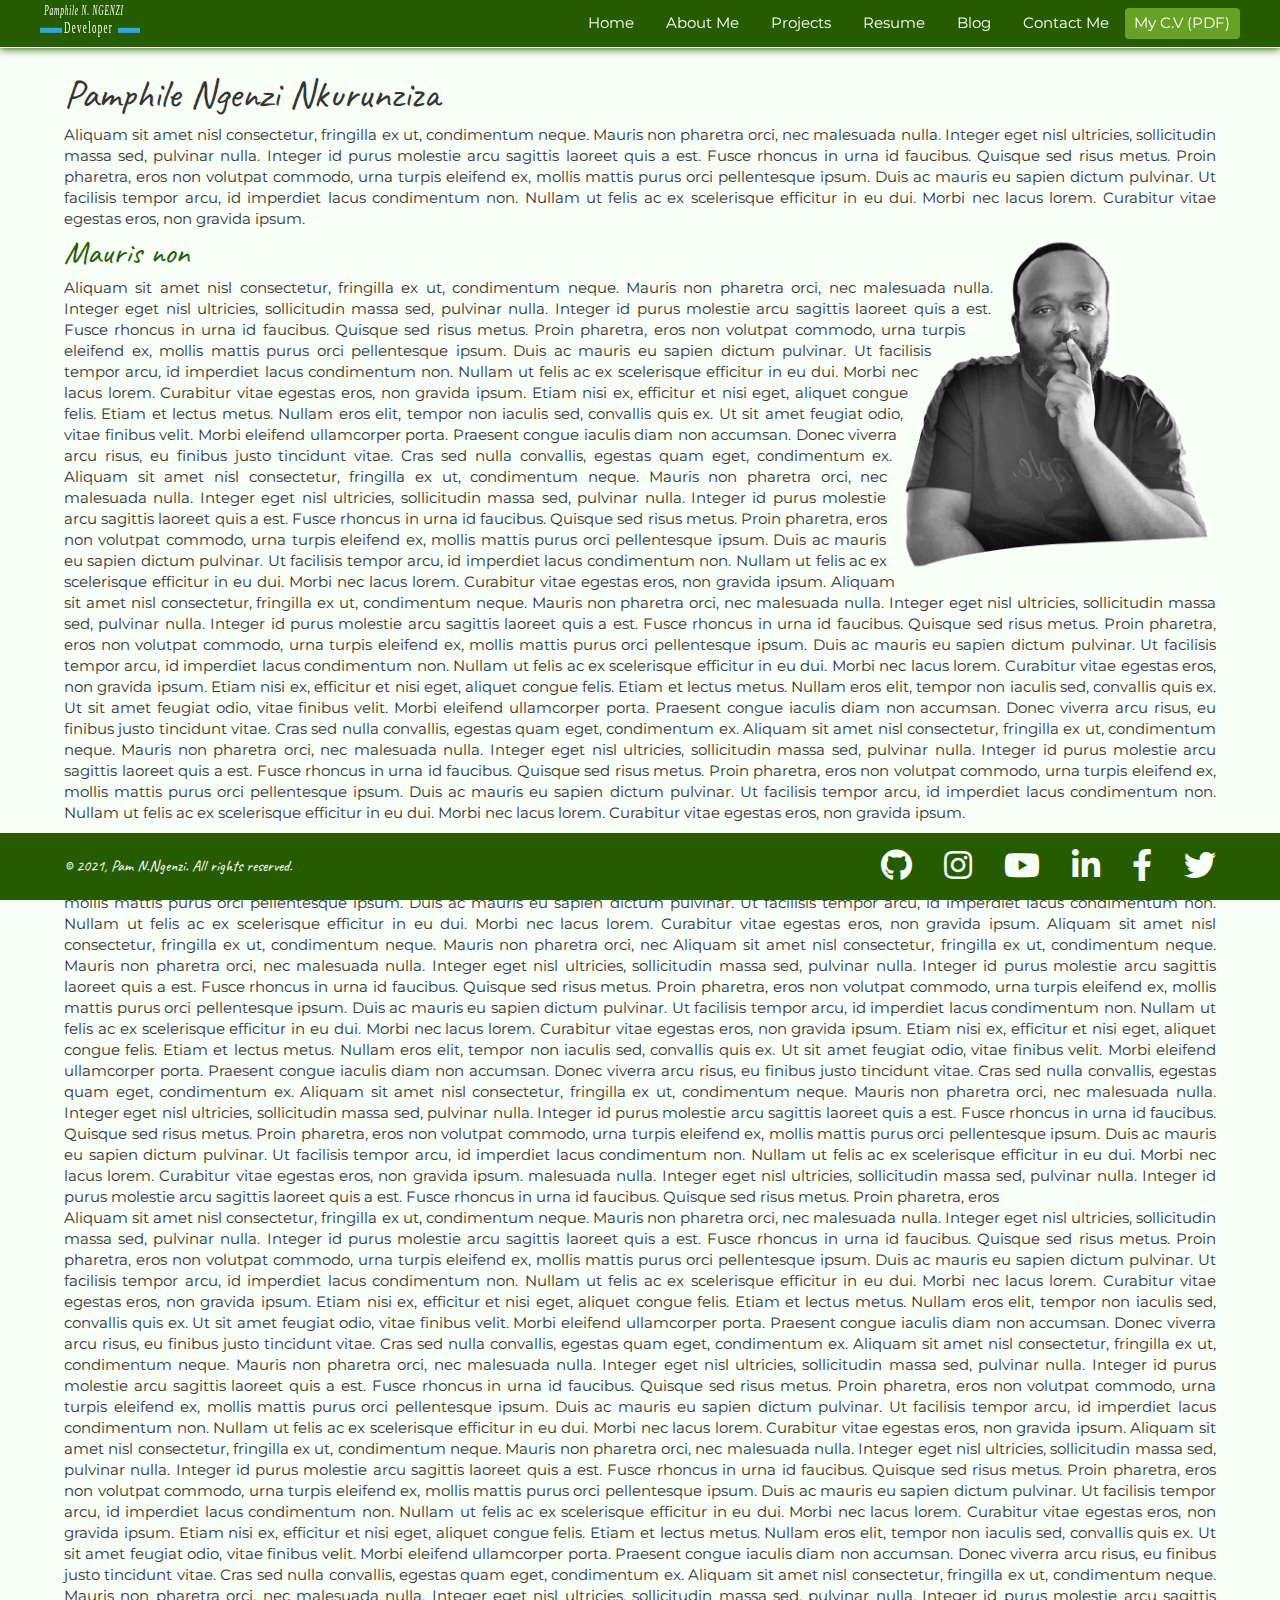
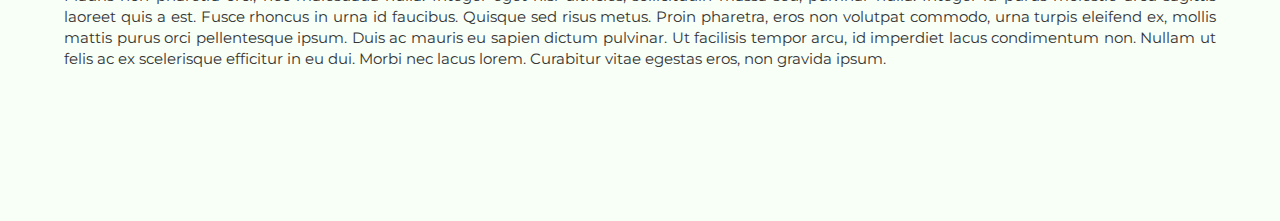
<file: src/aboutme.html>
<!DOCTYPE html>
<html lang="en">

<head>
    <meta charset="UTF-8">
    <meta http-equiv="X-UA-Compatible" content="IE=edge">
    <meta name="viewport" content="width=device-width, initial-scale=1.0">
    <link rel="icon" href="images/favicon.ico" type="image/x-icon">
    <!-- load font awesome -->
    <link rel="stylesheet" href="https://cdnjs.cloudflare.com/ajax/libs/font-awesome/5.15.3/css/all.min.css">
    <!-- load google fonts -->
    <link href="https://fonts.googleapis.com/css?family=Caveat|Montserrat:400,600&display=swap" rel="stylesheet">
    <!-- load Stylesheet (CSS) -->
    <link rel="stylesheet" href="styles/styles.css">
    <title>Pam - Home</title>
</head>

<body>
    <!-- ***************  Header  **************** -->
    <header>
        <div class="header-wrap">
            <section class="navWrap">
                <a href="index.html"><img src="images/pamLogo.svg" alt="Pam logo" class="logo"></a>
                <input type="checkbox" id="navToggle" class="navToggle">
                <label for="navToggle" class="navToggleLabel"><span></span></label>
                <nav>
                    <ul>
                        <li><a href="index.html">Home</a></li>
                        <li><a href="aboutme.html">About Me</a></li>
                        <li><a href="projects.html">Projects</a></li>
                        <li><a href="myresume.html">Resume</a></li>
                        <li><a href="blog.html">Blog</a></li>
                        <li><a href="contactme.html">Contact Me</a></li>
                        <li><a href="documents/Sample_CV.pdf" download class="btn">My C.V (PDF)</a></li>
                    </ul>
                </nav>
            </section>
        </div>
    </header>
    <!-- ***************  Main  **************** -->
    <main class="contents">
        <div class="content-wrap" id="aboutme_wrap">
            <h1>Pamphile Ngenzi Nkurunziza</h1>

            <p> Aliquam sit amet nisl consectetur, fringilla ex ut, condimentum neque. Mauris non pharetra orci, nec
                malesuada
                nulla. Integer eget nisl ultricies, sollicitudin massa sed, pulvinar nulla. Integer id purus molestie
                arcu
                sagittis laoreet quis a est. Fusce rhoncus in urna id faucibus. Quisque sed risus metus. Proin pharetra,
                eros
                non volutpat commodo, urna turpis eleifend ex, mollis mattis purus orci pellentesque ipsum. Duis ac
                mauris eu
                sapien dictum pulvinar. Ut facilisis tempor arcu, id imperdiet lacus condimentum non. Nullam ut felis ac
                ex
                scelerisque efficitur in eu dui. Morbi nec lacus lorem. Curabitur vitae egestas eros, non gravida ipsum.
            </p> <img class="corner_img" src="images/Pam no background color.png">  
                
           <h2>Mauris non </h2>
            <p> Aliquam sit amet nisl consectetur, fringilla ex ut, condimentum neque. Mauris non pharetra orci, nec
                malesuada
                nulla. Integer eget nisl ultricies, sollicitudin massa sed, pulvinar nulla. Integer id purus molestie
                arcu
                sagittis laoreet quis a est. Fusce rhoncus in urna id faucibus. Quisque sed risus metus. Proin pharetra,
                eros
                non volutpat commodo, urna turpis eleifend ex, mollis mattis purus orci pellentesque ipsum. Duis ac
                mauris eu
                sapien dictum pulvinar. Ut facilisis tempor arcu, id imperdiet lacus condimentum non. Nullam ut felis ac
                ex
                scelerisque efficitur in eu dui. Morbi nec lacus lorem. Curabitur vitae egestas eros, non gravida ipsum.
                Etiam nisi ex, efficitur et nisi eget, aliquet congue felis. Etiam et lectus metus. Nullam eros elit,
                tempor
                non
                iaculis sed, convallis quis ex. Ut sit amet feugiat odio, vitae finibus velit. Morbi eleifend
                ullamcorper porta.
                Praesent congue iaculis diam non accumsan. Donec viverra arcu risus, eu finibus justo tincidunt vitae.
                Cras sed
                nulla convallis, egestas quam eget, condimentum ex. Aliquam sit amet nisl consectetur, fringilla ex ut,
                condimentum neque. Mauris non pharetra orci, nec
                malesuada
                nulla. Integer eget nisl ultricies, sollicitudin massa sed, pulvinar nulla. Integer id purus molestie
                arcu
                sagittis laoreet quis a est. Fusce rhoncus in urna id faucibus. Quisque sed risus metus. Proin pharetra,
                eros
                non volutpat commodo, urna turpis eleifend ex, mollis mattis purus orci pellentesque ipsum. Duis ac
                mauris eu
                sapien dictum pulvinar. Ut facilisis tempor arcu, id imperdiet lacus condimentum non. Nullam ut felis ac
                ex
                scelerisque efficitur in eu dui. Morbi nec lacus lorem. Curabitur vitae egestas eros, non gravida ipsum.
                Aliquam sit amet nisl consectetur, fringilla ex ut, condimentum neque. Mauris non pharetra orci, nec
                malesuada
                nulla. Integer eget nisl ultricies, sollicitudin massa sed, pulvinar nulla. Integer id purus molestie
                arcu
                sagittis laoreet quis a est. Fusce rhoncus in urna id faucibus. Quisque sed risus metus. Proin pharetra,
                eros
                non volutpat commodo, urna turpis eleifend ex, mollis mattis purus orci pellentesque ipsum. Duis ac
                mauris eu
                sapien dictum pulvinar. Ut facilisis tempor arcu, id imperdiet lacus condimentum non. Nullam ut felis ac
                ex
                scelerisque efficitur in eu dui. Morbi nec lacus lorem. Curabitur vitae egestas eros, non gravida ipsum.
                Etiam nisi ex, efficitur et nisi eget, aliquet congue felis. Etiam et lectus metus. Nullam eros elit,
                tempor
                non
                iaculis sed, convallis quis ex. Ut sit amet feugiat odio, vitae finibus velit. Morbi eleifend
                ullamcorper porta.
                Praesent congue iaculis diam non accumsan. Donec viverra arcu risus, eu finibus justo tincidunt vitae.
                Cras sed
                nulla convallis, egestas quam eget, condimentum ex. Aliquam sit amet nisl consectetur, fringilla ex ut,
                condimentum neque. Mauris non pharetra orci, nec
                malesuada
                nulla. Integer eget nisl ultricies, sollicitudin massa sed, pulvinar nulla. Integer id purus molestie
                arcu
                sagittis laoreet quis a est. Fusce rhoncus in urna id faucibus. Quisque sed risus metus. Proin pharetra,
                eros
                non volutpat commodo, urna turpis eleifend ex, mollis mattis purus orci pellentesque ipsum. Duis ac
                mauris eu
                sapien dictum pulvinar. Ut facilisis tempor arcu, id imperdiet lacus condimentum non. Nullam ut felis ac
                ex
                scelerisque efficitur in eu dui. Morbi nec lacus lorem. Curabitur vitae egestas eros, non gravida ipsum.
            </p>
            <h2>Ut facilisis tempor arcu</h2>
            <p>sagittis laoreet quis a est. Fusce rhoncus in urna id faucibus. Quisque sed risus metus. Proin pharetra,
                eros
                non volutpat commodo, urna turpis eleifend ex, mollis mattis purus orci pellentesque ipsum. Duis ac
                mauris eu
                sapien dictum pulvinar. Ut facilisis tempor arcu, id imperdiet lacus condimentum non. Nullam ut felis ac
                ex
                scelerisque efficitur in eu dui. Morbi nec lacus lorem. Curabitur vitae egestas eros, non gravida ipsum.
         Aliquam sit amet nisl consectetur, fringilla ex ut, condimentum neque. Mauris non pharetra orci, nec
         Aliquam sit amet nisl consectetur, fringilla ex ut, condimentum neque. Mauris non pharetra orci, nec
                malesuada
                nulla. Integer eget nisl ultricies, sollicitudin massa sed, pulvinar nulla. Integer id purus molestie
                arcu
                sagittis laoreet quis a est. Fusce rhoncus in urna id faucibus. Quisque sed risus metus. Proin pharetra,
                eros
                non volutpat commodo, urna turpis eleifend ex, mollis mattis purus orci pellentesque ipsum. Duis ac
                mauris eu
                sapien dictum pulvinar. Ut facilisis tempor arcu, id imperdiet lacus condimentum non. Nullam ut felis ac
                ex
                scelerisque efficitur in eu dui. Morbi nec lacus lorem. Curabitur vitae egestas eros, non gravida ipsum.
                Etiam nisi ex, efficitur et nisi eget, aliquet congue felis. Etiam et lectus metus. Nullam eros elit,
                tempor
                non
                iaculis sed, convallis quis ex. Ut sit amet feugiat odio, vitae finibus velit. Morbi eleifend
                ullamcorper porta.
                Praesent congue iaculis diam non accumsan. Donec viverra arcu risus, eu finibus justo tincidunt vitae.
                Cras sed
                nulla convallis, egestas quam eget, condimentum ex. Aliquam sit amet nisl consectetur, fringilla ex ut,
                condimentum neque. Mauris non pharetra orci, nec
                malesuada
                nulla. Integer eget nisl ultricies, sollicitudin massa sed, pulvinar nulla. Integer id purus molestie
                arcu
                sagittis laoreet quis a est. Fusce rhoncus in urna id faucibus. Quisque sed risus metus. Proin pharetra,
                eros
                non volutpat commodo, urna turpis eleifend ex, mollis mattis purus orci pellentesque ipsum. Duis ac
                mauris eu
                sapien dictum pulvinar. Ut facilisis tempor arcu, id imperdiet lacus condimentum non. Nullam ut felis ac
                ex
                scelerisque efficitur in eu dui. Morbi nec lacus lorem. Curabitur vitae egestas eros, non gravida ipsum.
            
                malesuada
                nulla. Integer eget nisl ultricies, sollicitudin massa sed, pulvinar nulla. Integer id purus molestie
                arcu
                sagittis laoreet quis a est. Fusce rhoncus in urna id faucibus. Quisque sed risus metus. Proin pharetra,
                eros</p>  
                
            <p> Aliquam sit amet nisl consectetur, fringilla ex ut, condimentum neque. Mauris non pharetra orci, nec
                    malesuada
                    nulla. Integer eget nisl ultricies, sollicitudin massa sed, pulvinar nulla. Integer id purus molestie
                    arcu
                    sagittis laoreet quis a est. Fusce rhoncus in urna id faucibus. Quisque sed risus metus. Proin pharetra,
                    eros
                    non volutpat commodo, urna turpis eleifend ex, mollis mattis purus orci pellentesque ipsum. Duis ac
                    mauris eu
                    sapien dictum pulvinar. Ut facilisis tempor arcu, id imperdiet lacus condimentum non. Nullam ut felis ac
                    ex
                    scelerisque efficitur in eu dui. Morbi nec lacus lorem. Curabitur vitae egestas eros, non gravida ipsum.
                    Etiam nisi ex, efficitur et nisi eget, aliquet congue felis. Etiam et lectus metus. Nullam eros elit,
                    tempor
                    non
                    iaculis sed, convallis quis ex. Ut sit amet feugiat odio, vitae finibus velit. Morbi eleifend
                    ullamcorper porta.
                    Praesent congue iaculis diam non accumsan. Donec viverra arcu risus, eu finibus justo tincidunt vitae.
                    Cras sed
                    nulla convallis, egestas quam eget, condimentum ex. Aliquam sit amet nisl consectetur, fringilla ex ut,
                    condimentum neque. Mauris non pharetra orci, nec
                    malesuada
                    nulla. Integer eget nisl ultricies, sollicitudin massa sed, pulvinar nulla. Integer id purus molestie
                    arcu
                    sagittis laoreet quis a est. Fusce rhoncus in urna id faucibus. Quisque sed risus metus. Proin pharetra,
                    eros
                    non volutpat commodo, urna turpis eleifend ex, mollis mattis purus orci pellentesque ipsum. Duis ac
                    mauris eu
                    sapien dictum pulvinar. Ut facilisis tempor arcu, id imperdiet lacus condimentum non. Nullam ut felis ac
                    ex
                    scelerisque efficitur in eu dui. Morbi nec lacus lorem. Curabitur vitae egestas eros, non gravida ipsum.
                    Aliquam sit amet nisl consectetur, fringilla ex ut, condimentum neque. Mauris non pharetra orci, nec
                    malesuada
                    nulla. Integer eget nisl ultricies, sollicitudin massa sed, pulvinar nulla. Integer id purus molestie
                    arcu
                    sagittis laoreet quis a est. Fusce rhoncus in urna id faucibus. Quisque sed risus metus. Proin pharetra,
                    eros
                    non volutpat commodo, urna turpis eleifend ex, mollis mattis purus orci pellentesque ipsum. Duis ac
                    mauris eu
                    sapien dictum pulvinar. Ut facilisis tempor arcu, id imperdiet lacus condimentum non. Nullam ut felis ac
                    ex
                    scelerisque efficitur in eu dui. Morbi nec lacus lorem. Curabitur vitae egestas eros, non gravida ipsum.
                    Etiam nisi ex, efficitur et nisi eget, aliquet congue felis. Etiam et lectus metus. Nullam eros elit,
                    tempor
                    non
                    iaculis sed, convallis quis ex. Ut sit amet feugiat odio, vitae finibus velit. Morbi eleifend
                    ullamcorper porta.
                    Praesent congue iaculis diam non accumsan. Donec viverra arcu risus, eu finibus justo tincidunt vitae.
                    Cras sed
                    nulla convallis, egestas quam eget, condimentum ex. Aliquam sit amet nisl consectetur, fringilla ex ut,
                    condimentum neque. Mauris non pharetra orci, nec
                    malesuada
                    nulla. Integer eget nisl ultricies, sollicitudin massa sed, pulvinar nulla. Integer id purus molestie
                    arcu
                    sagittis laoreet quis a est. Fusce rhoncus in urna id faucibus. Quisque sed risus metus. Proin pharetra,
                    eros
                    non volutpat commodo, urna turpis eleifend ex, mollis mattis purus orci pellentesque ipsum. Duis ac
                    mauris eu
                    sapien dictum pulvinar. Ut facilisis tempor arcu, id imperdiet lacus condimentum non. Nullam ut felis ac
                    ex
                    scelerisque efficitur in eu dui. Morbi nec lacus lorem. Curabitur vitae egestas eros, non gravida ipsum.
                </p>      
        </div>
    </main>
    <!-- ***************  Footer  **************** -->
    <footer>
        <div class="content-wrap">
            <!-- Social media and contact links -->
            <section class="footer_wrap">
                <article class="social_text">
                    <span>Let's be social - connect with me!</span>
                </article>
                <article class="social_icons">
                    <a href="https://github.com/ngupange" target="_blank"><i class="fab fa-github"></i></a>
                    <a href="https://www.instagram.com/" target="_blank"><i class="fab fa-instagram"></i></a>
                    <a href="https://www.youtube.com/" target="_blank"><i class="fab fa-youtube"></i></a>
                    <a href="https://www.linkedin.com/in/n-ngenzi-pamphile-b7531671/" target="_blank"><i
                            class="fab fa-linkedin-in"></i></a>
                    <a href="https://www.facebook.com/" target="_blank"><i class="fab fa-facebook-f"></i></a>
                    <a href="https://twitter.com/ngupange" target="_blank"><i class="fab fa-twitter"></i></a>
                </article>
                <article class="copyrights_wrap">
                    <span> &copy; 2021, Pam N.Ngenzi. All rights reserved.</span>
                </article>
            </section>
        </div>
    </footer>
</body>

</html>
</file>
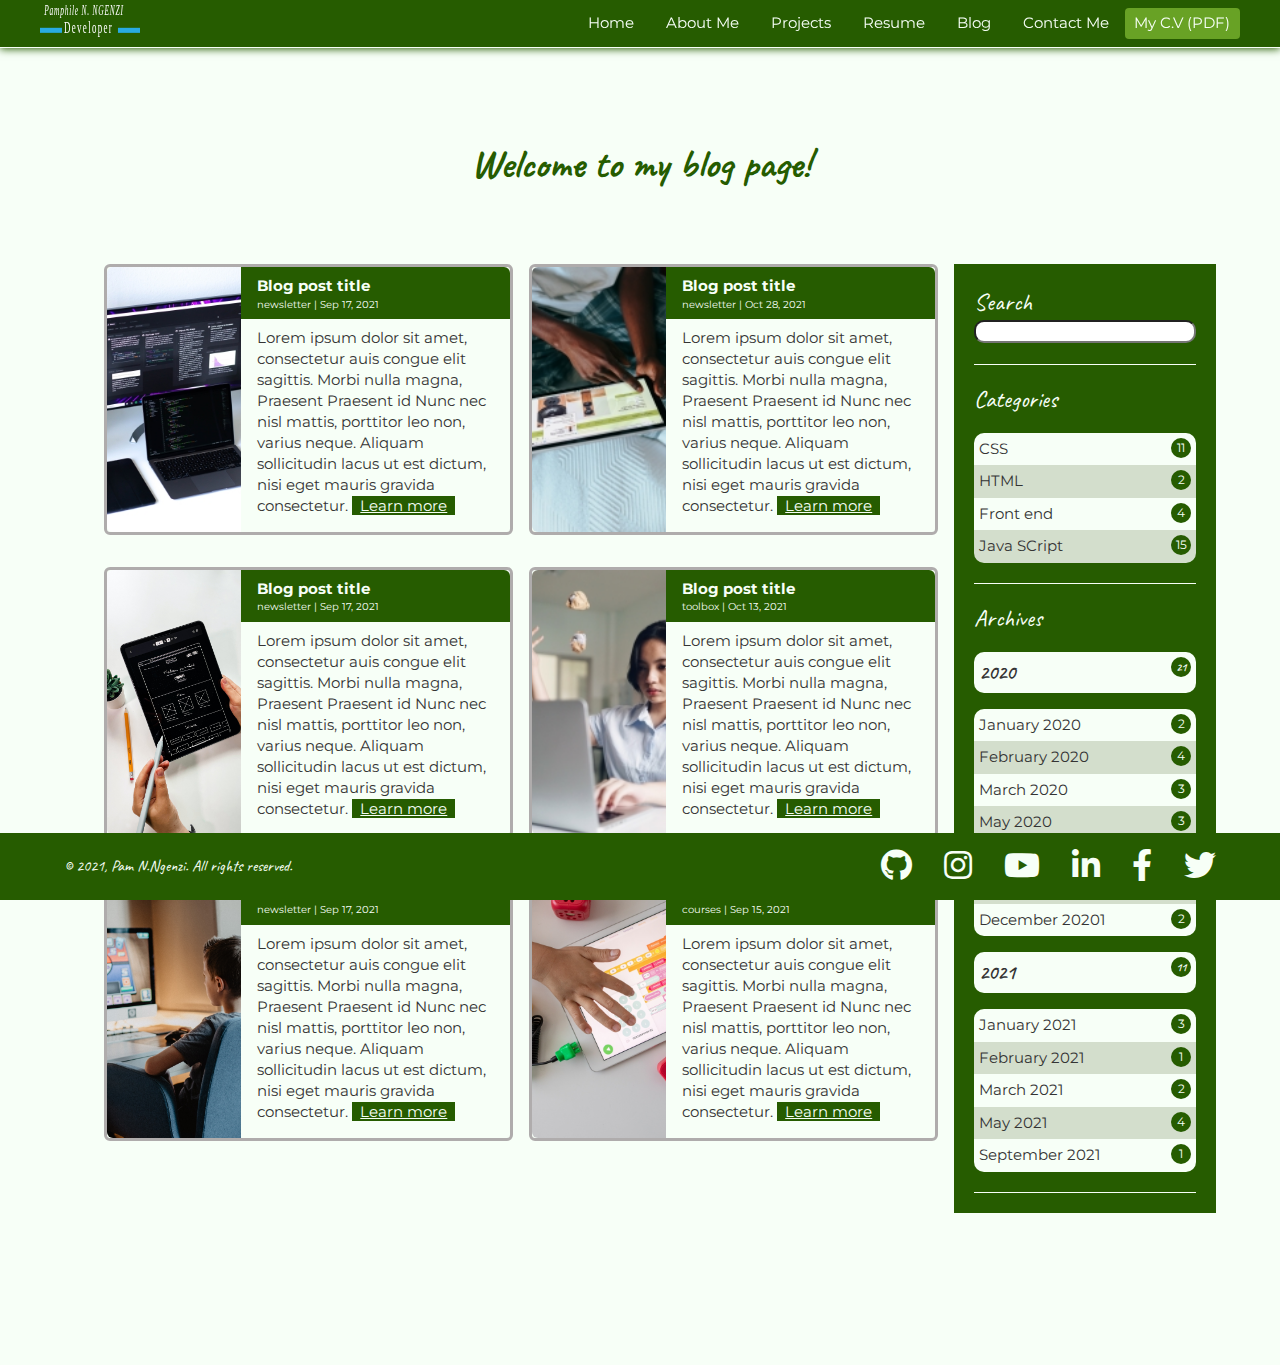
<file: src/blog.html>
<!DOCTYPE html>
<html lang="en">

<head>
	<meta charset="UTF-8">
	<meta http-equiv="X-UA-Compatible" content="IE=edge">
	<meta name="viewport" content="width=device-width, initial-scale=1.0">
	<link rel="icon" href="images/favicon.ico" type="image/x-icon">
	<!-- load font awesome -->
	<link rel="stylesheet" href="https://cdnjs.cloudflare.com/ajax/libs/font-awesome/5.15.3/css/all.min.css">
	<!-- load google fonts -->
	<link href="https://fonts.googleapis.com/css?family=Caveat|Montserrat:400,600&display=swap" rel="stylesheet">
	<!-- load Stylesheet (CSS) -->
	<link rel="stylesheet" href="styles/styles.css">
	<title>Pam - Blog</title>
</head>

<body>
	<!-- ***************  Header  **************** -->
	<header>
		<div class="header-wrap">
			<section class="navWrap">
				<a href="index.html"><img src="images/pamLogo.svg" alt="Pam logo" class="logo"></a>
				<input type="checkbox" id="navToggle" class="navToggle">
				<label for="navToggle" class="navToggleLabel"><span></span></label>
				<nav>
					<ul>
						<li><a href="index.html">Home</a></li>
						<li><a href="aboutme.html">About Me</a></li>
						<li><a href="projects.html">Projects</a></li>
						<li><a href="myresume.html">Resume</a></li>
						<li><a href="blog.html">Blog</a></li>
						<li><a href="contactme.html">Contact Me</a></li>
						<li><a href="documents/Sample_CV.pdf" download class="btn">My C.V (PDF)</a></li>
					</ul>
				</nav>
			</section>
		</div>
	</header>
	<!-- ***************  Main  **************** -->
	<main class="contents bcontents">
		<div class=" blogs_wrap content-wrap">
			<section class="blog_header">
					<h1 class="pageheading">Welcome to my blog page!</h1>
			</section>
			<section class="blog_main">
				<div class="articles_wrap">
					<ul>
						<li>
							<span class="bpic"></span>
							<div class="bheader">
								<h4>Blog post title</h4>
								<p class="bdate"> newsletter | Sep 17, 2021</p>
							</div>
							<p>Lorem ipsum dolor sit amet, consectetur auis congue elit sagittis. Morbi nulla magna,
								Praesent Praesent id Nunc nec nisl mattis, porttitor leo non, varius neque. Aliquam
								sollicitudin
								lacus ut est dictum,
								nisi eget mauris gravida consectetur.
								<a href="#">Learn more</a>
							</p>
						</li>
						<li>
							<span class="bpic"></span>
							<div class="bheader">
								<h4>Blog post title</h4>
								<p class="bdate"> newsletter | Oct 28, 2021</p>
							</div>
							<p>Lorem ipsum dolor sit amet, consectetur auis congue elit sagittis. Morbi nulla magna,
								Praesent Praesent id Nunc nec nisl mattis, porttitor leo non, varius neque. Aliquam
								sollicitudin
								lacus ut est dictum,
								nisi eget mauris gravida consectetur.
								<a href="#">Learn more</a>
							</p>
						</li>
						<li>
							<span class="bpic"></span>
							<div class="bheader">
								<h4>Blog post title</h4>
								<p class="bdate"> newsletter | Sep 17, 2021</p>
							</div>
							<p>Lorem ipsum dolor sit amet, consectetur auis congue elit sagittis. Morbi nulla magna,
								Praesent Praesent id Nunc nec nisl mattis, porttitor leo non, varius neque. Aliquam
								sollicitudin
								lacus ut est dictum,
								nisi eget mauris gravida consectetur.
								<a href="#">Learn more</a>
							</p>
						</li>
						<li>
							<span class="bpic"></span>
							<div class="bheader">
								<h4>Blog post title</h4>
								<p class="bdate">toolbox | Oct 13, 2021</p>
							</div>
							<p>Lorem ipsum dolor sit amet, consectetur auis congue elit sagittis. Morbi nulla magna,
								Praesent Praesent id Nunc nec nisl mattis, porttitor leo non, varius neque. Aliquam
								sollicitudin
								lacus ut est dictum,
								nisi eget mauris gravida consectetur.
								<a href="#">Learn more</a>
							</p>
						</li>
						<li>
							<span class="bpic"></span>
							<div class="bheader">
								<h4>Blog post title</h4>
								<p class="bdate"> newsletter | Sep 17, 2021</p>
							</div>
							<p>Lorem ipsum dolor sit amet, consectetur auis congue elit sagittis. Morbi nulla magna,
								Praesent Praesent id Nunc nec nisl mattis, porttitor leo non, varius neque. Aliquam
								sollicitudin
								lacus ut est dictum,
								nisi eget mauris gravida consectetur.
								<a href="#">Learn more</a>
							</p>
						</li>
						<li>
							<span class="bpic"></span>
							<div class="bheader">
								<h4>Blog post title</h4>
								<p class="bdate">courses | Sep 15, 2021</p>
							</div>
							<p>Lorem ipsum dolor sit amet, consectetur auis congue elit sagittis. Morbi nulla magna,
								Praesent Praesent id Nunc nec nisl mattis, porttitor leo non, varius neque. Aliquam
								sollicitudin
								lacus ut est dictum,
								nisi eget mauris gravida consectetur.
								<a href="#">Learn more</a>
							</p>
						</li>
					</ul>
				</div>
				<div class="aside_wrap">
					<!-- Engine search for articles -->
					<aside class="rightCol">
						<section id="blogSearch">
							<h1><label for="search">Search</label></h1>
							<input type="search" name="search" id="search" />
						</section>
						<section id="categories">
							<h1 class="archyear">Categories</h1>
							<ul>
								<li><a href="#">CSS<span>11</span></a></li>
								<li><a href="#">HTML<span>2</span></a></li>
								<li><a href="#">Front end<span>4</span></a></li>
								<li><a href="#">Java SCript<span>15</span></a></li>
							</ul>
						</section>
						<section id="blogArchives">
							<h1 class="archyear">Archives</h1>
							<div>
								<!-- year in blog archives -->
								<h2 class="archyear"><a href="#">2020 <span>21</span></a></h2>
								<ul>
									<li><a href="#">January 2020 <span>2</span></a></li>
									<li><a href="#">February 2020 <span>4</span></a></li>
									<li><a href="#">March 2020 <span>3</span></a></li>
									<li><a href="#">May 2020 <span>3</span></a></li>
									<li><a href="#">June 2020 <span>4</span></a></li>
									<li><a href="#">September 2020 <span>3</span></a></li>
									<li><a href="#">December 20201 <span>2</span></a></li>
								</ul>
							</div>
							<div>
								<!-- year in blog archives -->
								<h2 class="archyear"><a href="#">2021<span>11</span></a></h2>
								<ul>
									<li><a href="#">January 2021 <span>3</span></a></li>
									<li><a href="#">February 2021 <span>1</span></a></li>
									<li><a href="#">March 2021 <span>2</span></a></li>
									<li><a href="#">May 2021 <span>4</span></a></li>
									<li><a href="#">September 2021 <span>1</span></a></li>
								</ul>
							</div>
						</section>
					</aside>
				</div>
			</section>
		</div>

	</main>
	<!-- ***************  Footer  **************** -->
	<footer>
		<div class="content-wrap">
			<!-- Social media and contact links -->
			<section class="footer_wrap">
				<article class="social_text">
					<span>Let's be social - connect with me!</span>
				</article>
				<article class="social_icons">
					<a href="https://github.com/ngupange" target="_blank"><i class="fab fa-github"></i></a>
					<a href="https://www.instagram.com/" target="_blank"><i class="fab fa-instagram"></i></a>
					<a href="https://www.youtube.com/" target="_blank"><i class="fab fa-youtube"></i></a>
					<a href="https://www.linkedin.com/in/n-ngenzi-pamphile-b7531671/" target="_blank"><i
							class="fab fa-linkedin-in"></i></a>
					<a href="https://www.facebook.com/" target="_blank"><i class="fab fa-facebook-f"></i></a>
					<a href="https://twitter.com/ngupange" target="_blank"><i class="fab fa-twitter"></i></a>
				</article>
				<article class="copyrights_wrap">
					<span> &copy; 2021, Pam N.Ngenzi. All rights reserved.</span>
				</article>
			</section>
		</div>
	</footer>
</body>

</html>
</file>
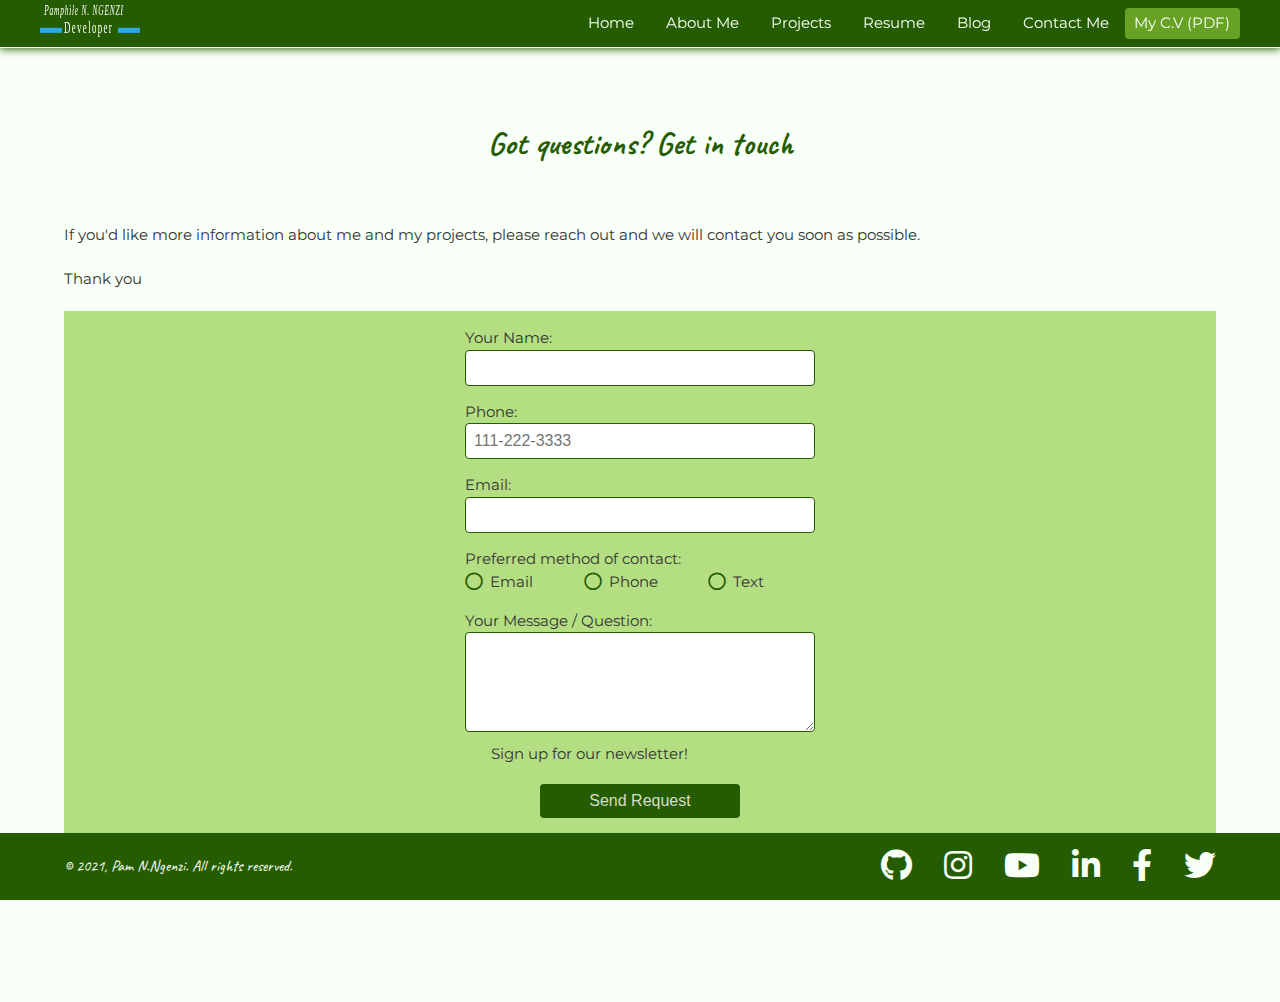
<file: src/contactme.html>
<!DOCTYPE html>
<html lang="en">

<head>
    <meta charset="UTF-8">
    <meta http-equiv="X-UA-Compatible" content="IE=edge">
    <meta name="viewport" content="width=device-width, initial-scale=1.0">
    <link rel="icon" href="images/favicon.ico" type="image/x-icon">
    <!-- load font awesome -->
    <link rel="stylesheet" href="https://cdnjs.cloudflare.com/ajax/libs/font-awesome/5.15.3/css/all.min.css">
    <!-- load google fonts -->
    <link href="https://fonts.googleapis.com/css?family=Caveat|Montserrat:400,600&display=swap" rel="stylesheet">
    <!-- load Stylesheet (CSS) -->
    <link rel="stylesheet" href="styles/styles.css">
    <title>Pam - Contact Me</title>
</head>

<body>
    <!-- ***************  Header  **************** -->
    <header>
        <div class="header-wrap">
            <section class="navWrap">
                <a href="index.html"><img src="images/pamLogo.svg" alt="Pam logo" class="logo"></a>
                <input type="checkbox" id="navToggle" class="navToggle">
                <label for="navToggle" class="navToggleLabel"><span></span></label>
                <nav>
                    <ul>
                        <li><a href="index.html">Home</a></li>
                        <li><a href="aboutme.html">About Me</a></li>
                        <li><a href="projects.html">Projects</a></li>
                        <li><a href="myresume.html">Resume</a></li>
                        <li><a href="blog.html">Blog</a></li>
                        <li><a href="contactme.html">Contact Me</a></li>
                        <li><a href="documents/Sample_CV.pdf" download class="btn">My C.V (PDF)</a></li>
                    </ul>
                </nav>
            </section>
        </div>
    </header>
    <!-- ***************  Main  **************** -->
    <main class="contents">
        <div class="content-wrap">
            <section id="contact">
                <h2 class="pageheading">Got questions? Get in touch</h2>
                <section>
                    <p class="formIntro">If you'd like more information about me and my projects, please reach out and
                        we will contact you soon as possible. </p> <br/>

                <p>Thank you</p> <br/>
                        
                </section>
                <!-- Form  -->
                <div class="form">
                    <form action="#" method="post" id="contactForm" class="contactForm">
                        <div>
                            <label for="fullName">Your Name:</label>
                            <input type="text" name="fullName" id="fullName" required>
                        </div>

                        <div>
                            <label for="phone">Phone:</label>
                            <input type="tel" name="phone" id="phone" maxlength="12" placeholder="111-222-3333"
                                required>
                        </div>

                        <div>
                            <label for="email">Email:</label>
                            <input type="email" name="email" id="email" required>
                        </div>

                        <div class="radioBtns">
                            <p>Preferred method of contact:</p>
                            <label for="contactEmail">
                                <input type="radio" name="contact" id="contactEmail" value="email">
                                <span></span>
                                Email
                            </label>

                            <label for="contactTel">
                                <input type="radio" name="contact" id="contactTel" value="phone">
                                <span></span>
                                Phone
                            </label>

                            <label for="contactText">
                                <input type="radio" name="contact" id="contactText" value="text">
                                <span></span>
                                Text
                            </label>
                        </div>

                        <div>
                            <label for="msg">Your Message / Question:</label>
                            <textarea name="msg" id="msg"></textarea>
                        </div>

                        <div class="checks">
                            <input type="checkbox" name="newsletter" id="newsletter" checked>
                            <span></span>
                            <label for="newsletter">Sign up for our newsletter!</label>
                        </div>
                        <div class="subtn">
                            <button type="submit" value="Send Message" form="contactForm"> Send
                                Request </button>
                        </div>
                    </form>
                </div>
            </section>
        </div>
    </main>
    <!-- ***************  Footer  **************** -->
    <footer>
        <div class="content-wrap">
            <!-- Social media and contact links -->
            <section class="footer_wrap">
                <article class="social_text">
                    <span>Let's be social - connect with me!</span>
                </article>
                <article class="social_icons">
                    <a href="https://github.com/ngupange" target="_blank"><i class="fab fa-github"></i></a>
                    <a href="https://www.instagram.com/" target="_blank"><i class="fab fa-instagram"></i></a>
                    <a href="https://www.youtube.com/" target="_blank"><i class="fab fa-youtube"></i></a>
                    <a href="https://www.linkedin.com/in/n-ngenzi-pamphile-b7531671/" target="_blank"><i
                            class="fab fa-linkedin-in"></i></a>
                    <a href="https://www.facebook.com/" target="_blank"><i class="fab fa-facebook-f"></i></a>
                    <a href="https://twitter.com/ngupange" target="_blank"><i class="fab fa-twitter"></i></a>
                </article>
                <article class="copyrights_wrap">
                    <span> &copy; 2021, Pam N.Ngenzi. All rights reserved.</span>
                </article>
            </section>
        </div>
    </footer>
</body>

</html>
</file>
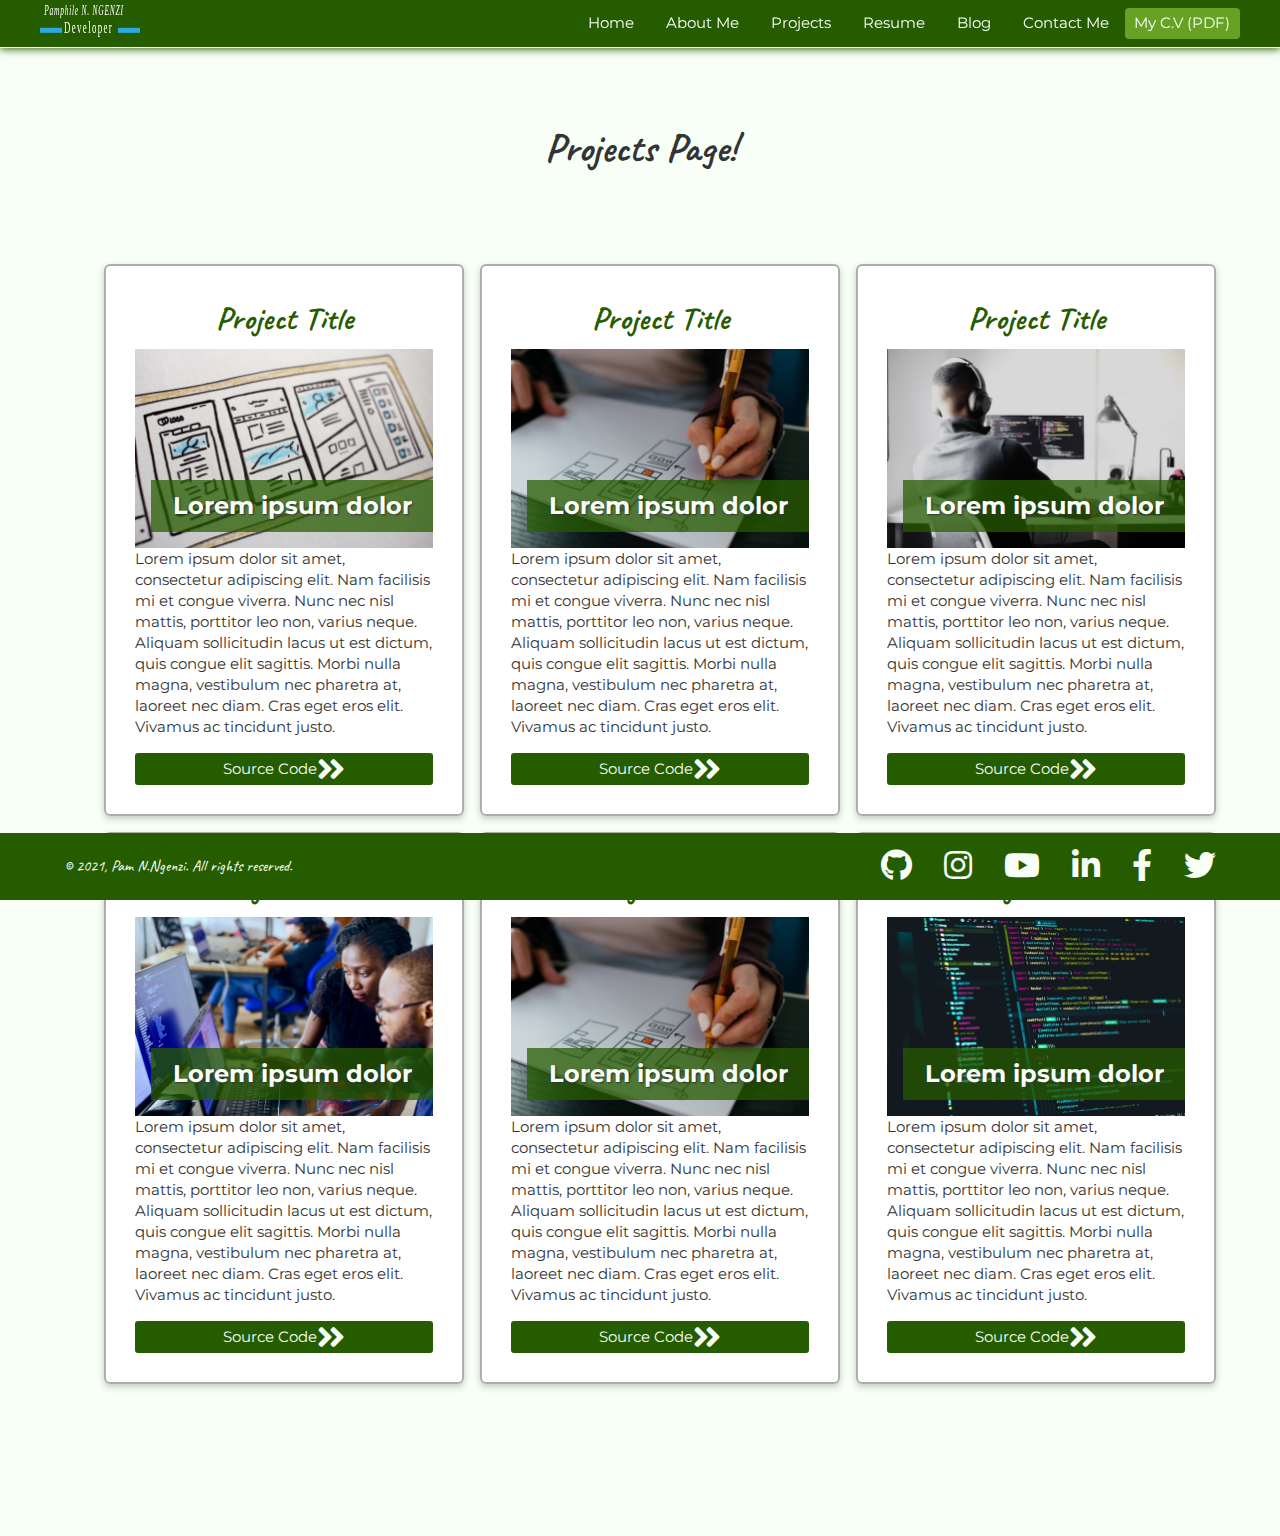
<file: src/projects.html>
<!DOCTYPE html>
<html lang="en">

<head>
    <meta charset="UTF-8">
    <meta http-equiv="X-UA-Compatible" content="IE=edge">
    <meta name="viewport" content="width=device-width, initial-scale=1.0">
    <link rel="icon" href="images/favicon.ico" type="image/x-icon">
    <!-- load font awesome -->
    <link rel="stylesheet" href="https://cdnjs.cloudflare.com/ajax/libs/font-awesome/5.15.3/css/all.min.css">
    <!-- load google fonts -->
    <link href="https://fonts.googleapis.com/css?family=Caveat|Montserrat:400,600&display=swap" rel="stylesheet">
    <!-- load Stylesheet (CSS) -->
    <link rel="stylesheet" href="styles/styles.css">
    <title>Pam - Projects</title>
</head>

<body>
    <!-- ***************  Header  **************** -->
    <header>
        <div class="header-wrap">
            <section class="navWrap">
                <a href="index.html"><img src="images/pamLogo.svg" alt="Pam logo" class="logo"></a>
                <input type="checkbox" id="navToggle" class="navToggle">
                <label for="navToggle" class="navToggleLabel"><span></span></label>
                <nav>
                    <ul>
                        <li><a href="index.html">Home</a></li>
                        <li><a href="aboutme.html">About Me</a></li>
                        <li><a href="projects.html">Projects</a></li>
                        <li><a href="myresume.html">Resume</a></li>
                        <li><a href="blog.html">Blog</a></li>
                        <li><a href="contactme.html">Contact Me</a></li>
                        <li><a href="documents/Sample_CV.pdf" download class="btn">My C.V (PDF)</a></li>
                    </ul>
                </nav>
            </section>
        </div>
    </header>
    <!-- ***************  Main  **************** -->
    <main class="procontents contents ">
        <section>
            <h1 class="pageheading">Projects Page!</h1>
        </section>
        <section class="pro_wrap content-wrap">
            <ul class="proList">
                <li>
                    <h2>Project Title</h2>
                    <img src="images/sample1.jpg" alt="Lorem ipsum dolor">
                    <h3>Lorem ipsum dolor</h3>
                    <p>Lorem ipsum dolor sit amet, consectetur adipiscing elit. Nam facilisis mi et congue viverra. Nunc
                        nec nisl mattis, porttitor leo non, varius neque. Aliquam sollicitudin lacus ut est dictum, quis
                        congue elit sagittis. Morbi nulla magna, vestibulum nec pharetra at, laoreet nec diam. Cras eget
                        eros elit. Vivamus ac tincidunt justo. </p>
                    <a href="#">Source Code <i class="fas fa-angle-double-right"></i></a>
                </li>
                <li>
                    <h2>Project Title</h2>
                    <img src="images/sample2.jpg" alt="Lorem ipsum dolor">
                    <h3>Lorem ipsum dolor</h3>
                    <p>Lorem ipsum dolor sit amet, consectetur adipiscing elit. Nam facilisis mi et congue viverra. Nunc
                        nec nisl mattis, porttitor leo non, varius neque. Aliquam sollicitudin lacus ut est dictum, quis
                        congue elit sagittis. Morbi nulla magna, vestibulum nec pharetra at, laoreet nec diam. Cras eget
                        eros elit. Vivamus ac tincidunt justo. </p>
                    <a href="#">Source Code <i class="fas fa-angle-double-right"></i></a>
                </li>
                <li>
                    <h2>Project Title</h2>
                    <img src="images/sample3.jpg" alt="Lorem ipsum dolor">
                    <h3>Lorem ipsum dolor</h3>
                    <p>Lorem ipsum dolor sit amet, consectetur adipiscing elit. Nam facilisis mi et congue viverra. Nunc
                        nec nisl mattis, porttitor leo non, varius neque. Aliquam sollicitudin lacus ut est dictum, quis
                        congue elit sagittis. Morbi nulla magna, vestibulum nec pharetra at, laoreet nec diam. Cras eget
                        eros elit. Vivamus ac tincidunt justo. </p>
                    <a href="#">Source Code <i class="fas fa-angle-double-right"></i></a>
                </li>
                <li>
                    <h2>Project Title</h2>
                    <img src="images/sample4.jpg" alt="Lorem ipsum dolor">
                    <h3>Lorem ipsum dolor</h3>
                    <p>Lorem ipsum dolor sit amet, consectetur adipiscing elit. Nam facilisis mi et congue viverra. Nunc
                        nec nisl mattis, porttitor leo non, varius neque. Aliquam sollicitudin lacus ut est dictum, quis
                        congue elit sagittis. Morbi nulla magna, vestibulum nec pharetra at, laoreet nec diam. Cras eget
                        eros elit. Vivamus ac tincidunt justo. </p>
                    <a href="#">Source Code <i class="fas fa-angle-double-right"></i></a>
                </li>
                <li>
                    <h2>Project Title</h2>
                    <img src="images/sample5.jpg" alt="Lorem ipsum dolor">
                    <h3>Lorem ipsum dolor</h3>
                    <p>Lorem ipsum dolor sit amet, consectetur adipiscing elit. Nam facilisis mi et congue viverra. Nunc
                        nec nisl mattis, porttitor leo non, varius neque. Aliquam sollicitudin lacus ut est dictum, quis
                        congue elit sagittis. Morbi nulla magna, vestibulum nec pharetra at, laoreet nec diam. Cras eget
                        eros elit. Vivamus ac tincidunt justo. </p>
                    <a href="#">Source Code <i class="fas fa-angle-double-right"></i></a>
                </li>
                <li>
                    <h2>Project Title</h2>
                    <img src="images/sample6.jpg" alt="Lorem ipsum dolor">
                    <h3>Lorem ipsum dolor</h3>
                    <p>Lorem ipsum dolor sit amet, consectetur adipiscing elit. Nam facilisis mi et congue viverra. Nunc
                        nec nisl mattis, porttitor leo non, varius neque. Aliquam sollicitudin lacus ut est dictum, quis
                        congue elit sagittis. Morbi nulla magna, vestibulum nec pharetra at, laoreet nec diam. Cras eget
                        eros elit. Vivamus ac tincidunt justo. </p>
                    <a href="#">Source Code <i class="fas fa-angle-double-right"></i></a>
                </li>
            </ul>
        </section>

    </main>
    <!-- ***************  Footer  **************** -->
    <footer>
        <div class="content-wrap">
            <!-- Social media and contact links -->
            <section class="footer_wrap">
                <article class="social_text">
                    <span>Let's be social - connect with me!</span>
                </article>
                <article class="social_icons">
                    <a href="https://github.com/ngupange" target="_blank"><i class="fab fa-github"></i></a>
                    <a href="https://www.instagram.com/" target="_blank"><i class="fab fa-instagram"></i></a>
                    <a href="https://www.youtube.com/" target="_blank"><i class="fab fa-youtube"></i></a>
                    <a href="https://www.linkedin.com/in/n-ngenzi-pamphile-b7531671/" target="_blank"><i
                            class="fab fa-linkedin-in"></i></a>
                    <a href="https://www.facebook.com/" target="_blank"><i class="fab fa-facebook-f"></i></a>
                    <a href="https://twitter.com/ngupange" target="_blank"><i class="fab fa-twitter"></i></a>
                </article>
                <article class="copyrights_wrap">
                    <span> &copy; 2021, Pam N.Ngenzi. All rights reserved.</span>
                </article>
            </section>
        </div>
    </footer>
</body>

</html>
</file>
<file: styles/styles.css>
/*
COLOR PALETTE
https://coolors.co/f7fff7-343434-2f3061-ffe66d-a1c6d7
#F7FFF7 - almost white
#343434 - dark gray - almost black
#2F3061 - blue dark
#FFE66D - yellow
#A1C6D7 - blue light
#36bae6 - blue hover


TABLE OF CONTENTS

  1. Global styles
  2. Hero
  3. Navigation
  4. Footer
  5. Media Queries
    5a. Media Query, (min-width:480px)

    5b. Media Query, (min-width: 1000px)

*/
/* Global styles
------------------------------------*/
:root {
  --black: #343434;
  --greendark: #265c00;
  --greenlight: #b3de81;
  --greenhover: #68a225;
  --white: #F7FFF7;
  --yellow: #FFE66D;
  --tWhite: rgba(255, 255, 255, 0.8);
}

* {
  font-size: 100%;
  /* padding: 0; */
  margin: 0;
}

*,
*:before,
*:after {
  box-sizing: inherit;
}

html {
  box-sizing: border-box;
}

article,
figcaption,
figure,
footer,
header,
hgroup,
nav,
section {
  display: block;
}

body {
  background: var(--white);
  color: var(--black);
  font-family: 'Montserrat', sans-serif;
  font-size: 15px;
  line-height: 1.5;
  min-height: 100vh;
  display: flex;
  flex-direction: column;
}

.contents {
  flex: 1;
  padding: 3rem 0 8.5rem 0;
}

img {
  max-width: 100%;
  height: auto;
}

a {
  color: var(--yellow);
}

a:hover {
  text-decoration: none;
  color: var(--greenhover);
}

h1 {
  font-size: 2.5rem;
}

h2 {
  font-size: 2rem;
  margin-bottom: 1rem;
}

h1,
h2 {
  font-family: 'Caveat', cursive;
  font-weight: 400;
  margin: 0;
}

p {
  line-height: 1.4;
}

i {
  padding-left: .5rem;
  color: var(--white);
  font-size: 1.5rem;
}

i:hover {
  color: var(--greenhover);
}

.content-wrap {
  max-width: 1000px;
  width: 85%;
  margin: 0 auto;
  padding: 3rem 0;
}

.content-wrap:last-of-type {
  padding: 1rem 0;
}

/*-- ************  Header  ************ -- */

header {
  background-color: var(--greendark);
  color: var(--white);
}

.navWrap a {
  flex: 1;
}

.logo {
  max-width: 100px;
}

.navWrap {
  position: -webkit-sticky;
  position: -moz-sticky;
  position: -o-sticky;
  position: -ms-sticky;
  position: fixed;
  top: 0;
  z-index: 99;
  height: 48px;
  width: 100%;
  background-color: var(--greendark);
  border-bottom: 1px solid var(--white);
  box-shadow: 0px 1px 8px var(--greendark);
  padding: 0 1.5rem;
  display: flex;
  align-items: center;
  justify-content: space-between;
}

input#navToggle {
  display: none;
}

input#navToggle~label {
  position: relative;
  padding: 0.25rem;
  width: 2rem;
  height: 1.25rem;
  height: 2rem;
}

input#navToggle~label>span,
input#navToggle~label>span::before,
input#navToggle~label>span::after {
  content: "";
  display: block;
  position: absolute;
  top: .75rem;
  height: 0.125rem;
  width: 1.75rem;
  opacity: 1;
  background: var(--white);
  transition: 0.14s ease-in-out;
}

input#navToggle~label>span::before {
  top: -0.5rem;
}

input#navToggle~label>span::after {
  top: 0.5rem;
}

#navToggle:checked~label>span {
  width: 0;
  background: rgba(18, 18, 18, 0);
}

#navToggle:checked~label>span::before {
  transform: rotateZ(45deg);
  top: 0;
}

#navToggle:checked~label>span::after {
  transform: rotateZ(-45deg);
  top: 0;
}

#navToggle:checked~nav {
  left: 0;
}

nav {
  position: absolute;
  z-index: -1;
  top: 3.0rem;
  left: -110%;
  width: 100%;
  transition: 0.22s ease-in-out;
}

nav::after {
  content: "";
  position: absolute;
  top: 0;
  z-index: -1;
  height: 100vh;
  width: 100vw;
  background-color: var(--greenlight);
  background-size: cover;
}

nav ul {
  list-style-type: none;
}

nav ul li a {
  display: inline-block;
  text-decoration: none;
  width: 100%;
  padding: .75rem 1rem;
  color: var(--white);
  border-bottom: solid 1px rgba(255, 255, 255, .5);
  transition: 0.14s ease-in-out;
}

nav ul li a:hover {
  color: var(--greenhover);
  background: var(--white);
}

nav ul li:last-of-type::before {
  content: "";
  display: block;
  padding: .5rem;
}

nav .btn {
  background: var(--white);
  border-bottom: none;
  border-radius: 4px;
  box-shadow: inset 0 0 5px var(--yellow);
  color: var(--greendark);
  width: 40%;
  padding: 0.25rem .6rem;
  letter-spacing: 1px;
  text-shadow: 0 0 1px var(--greenhover);
  text-align: center;
  display: flex;
  justify-content: center;
  margin: auto;
}

nav .btn:hover {
  background-color: var(--greendark);
  box-shadow: inset 0 0 5px var(--greenhover);
  color: var(--white);
}


/*-- ************  Footer  ************ -- */

footer {
  background-color: var(--greendark);
  color: var(--white);
  position: fixed;
  left: 0;
  bottom: 0;
  width: 100%;
}

/*-- ************  Footer -- Footer Wrap  ************ -- */
.footer_wrap {
  font-family: 'Caveat', cursive;
  font-weight: 400;
  display: flex;
  flex-direction: column;
  gap: 1rem;
  align-items: center;
}

/*-- **********  Footer Wrap -- Social Text  ********** -- */

.social_text {
  flex: 1;
}

.social_text span {
  font-size: 1.5rem;
}

/*-- **********  Footer Wrap -- Social Icons Wrap  ********** -- */

.social_icons {
  flex: 1;
}

/*-- **********  Footer Wrap -- copyrights Wrap  ********** -- */

.copyrights_wrap {
  flex: 1;
  font-size: .8rem;
}


/* ================================================ */

/* ----------****** Hero Page ******----- */


.hero-image {
  background-image: linear-gradient(rgba(0, 0, 0, 0.5),
      rgba(0, 0, 0, 0.5)),
    url("/images/hero.jpg");
  background-position: center;
  background-repeat: no-repeat;
  background-size: auto;
  height: 100vh;
  display: flex;
  justify-content: center;
  align-items: center;
}


.hero-text {
  display: flex;
  flex-direction: column;
  justify-content: center;
  align-items: center;
  color: #fff;
  text-align: center;
  background-color: rgba(0, 0, 0, 0.6);
}

.hero-text h1 {
  flex: 1;
  font-size: 4rem;
  font-weight: 900;
  padding: 2rem 3rem;
}


.hero-text p {
  flex: 1;
  font-size: 2rem;
  font-weight: 800;
  line-height: 3rem;
}

.welcome {
  margin-top: 3rem;
  color: var(--yellow);
}

.hero-text a {
  flex: 1;
  margin-top: 5rem;
}


.hero-image .hero-btn {
  text-decoration: none;
  color: var(--white);
  font-size: 1.5rem;
  font-weight: 800;
  background: rgba(136, 3, 3, 0.651);
  padding: .6rem 1rem;
  border-radius: 5px;
  margin-top: 10px;
  display: inline-block;
}

.hero-image .hero-btn:hover {
  background: #fff;
  color: #000;
}


/* --------***** Forms ******-------- */

.form {
  background-color: var(--greenlight);
  ;
  color: var(--black);
  padding: 1rem 1rem 2rem;
}

/* ######### Contact Form ######### */
form#contactForm {
  max-width: 350px;
  margin: auto;
}

.contactForm div {
  margin-top: 1em;
}

.subtn {
  display: flex;
  align-items: center;
  justify-content: center;
}

.contactForm div:first-of-type {
  margin-top: 0;
}

.contactForm label {
  display: block;
}

.contactForm input,
.contactForm textarea {
  border: solid 1px var(--greendark);
  border-radius: 4px;
  color: #707070;
  cursor: text;
  font-size: 1rem;
  max-width: 350px;
  padding: .5rem;
  width: 100%;
}

.contactForm textarea {
  min-height: 100px;
}

.contactForm button {
  background-color: var(--greendark);
  border: none;
  border-radius: 4px;
  color: var(--tWhite);
  font-size: 1rem;
  padding: .5rem;
  min-width: 200px;
  width: 50%;
  display: flex;
  align-items: center;
  justify-content: center;
}

.contactForm button:hover {
  background-color: var(--greenhover);
  color: var(--yellow);
}

.contactForm input[type="submit"]:active {
  box-shadow: 1px 1px 6px rgba(255, 255, 255, .6), 0px 0px 4px rgba(255, 255, 255, .8);
}

.contactForm .checks {
  margin: .25em 0 1em .1em;
}

.contactForm input[type="checkbox"]+label {
  display: inline-block;
  padding-top: 0;
  margin-top: 0;
}

/* custom checkbox */
.contactForm .checks label {
  display: inline-block;
}

.contactForm input[type="checkbox"] {
  position: absolute;
  opacity: 0;
  width: 20px;
  height: 20px;
  margin: 1px 0 0 -1px;
}

input[type="checkbox"]:checked~span:before {
  content: "\f14a";
}

.checks span:before {
  display: inline-block;
  box-sizing: border-box;
  color: var(--greenlight);
  content: "\f0c8";
  font-family: "Font Awesome 5 Free";
  font-size: 1.3em;
  margin: -3px 3px 0 0;
  vertical-align: middle;
}

.contactForm input:focus,
.contactForm textarea:focus {
  border: solid 1px var(--greenlight);
  box-shadow: 0 0 2px var(--greenhover), 0px 0px 4px var(--greenhover), 1px 1px 4px var(--greenlight), 2px 2px 4px var(--greenlight);
  outline: none;
}

/* radio buttons */
.contactForm div.radioBtns {
  margin: 1em 0;
  max-width: 400px;
  display: grid;
  grid-template-columns: repeat(3, auto);
  grid-template-rows: repeat(2, 1fr);
}

.radioBtns p {
  padding-bottom: 0;
  grid-column: span 3;
}

input[type="radio"]:first-of-type {
  margin-left: 0;
}

/* make the new radio button */
.radioBtns span:before {
  display: inline-block;
  font-family: "Font Awesome 5 Free";
  content: "\f111";
  color: var(--greenlight);
  font-size: 1.2em;
  vertical-align: middle;
  margin: -4px 3px 0 0;
}

.radioBtns label {
  position: relative;
}

/* hide the default radio buttons */
.radioBtns input[type="radio"] {
  position: absolute;
  opacity: 0;
}

/* create the on (selected) state */
input[type="radio"]:checked~span:before {
  content: "\f192";
  /* unicode for fa dot circle */
}

/* ==================================================================  */

/* ----******* Blog Page *****------- */

.bcontents h1,
h2,
h3 {
  color: var(--greendark);
  /* text-align: center; */
  /* margin-bottom: 1rem; */
}


.blog_header h1+p {
  border-left: solid 1px #dedede;
  padding-left: 1rem;
}

.blog_header article h1 {
  margin-left: 1rem;
}

.articles_wrap ul li {
  border: solid 1px #dedede;
  border-radius: 6px;
  list-style-type: none;
  margin: 0 0 1rem 0;
  display: grid;
  grid-template-columns: 1fr 4fr;
  grid-template-rows: auto;
}

.articles_wrap li span {
  background: url(../images/blopic1.jpg) no-repeat center;
  background-size: cover;
  border-radius: 6px 0 0 6px;
  color: #fff;
  padding-top: 1rem;
  text-align: center;
  text-shadow: 1px 1px 2px var(--greendark);
  grid-column: 1 / 2;
  grid-row: span 2;
}

.articles_wrap li h4 {
  background-color: var(--greendark);
  border-radius: 0 6px 0 0;
  color: #fff;
  padding: .5rem 1rem;
  grid-column: 2 / -1;
  align-self: start;
}

.articles_wrap li p {
  padding: .5rem 1rem 1rem;
  grid-column: 2 / -1;
}

.articles_wrap li p a {
  color: var(--white);
  background-color: var(--greendark);
  padding: 0 .5rem;
}

.articles_wrap li p a:hover {
  background-color: var(--greenhover);
}

.articles_wrap li:nth-of-type(2) span {
  background-image: url(../images/blopic2.jpg);
}

.articles_wrap li:nth-of-type(3) span {
  background-image: url(../images/blopic3.jpg);
}

.articles_wrap li:nth-of-type(4) span {
  background-image: url(../images/blopic4.jpg);
}

.articles_wrap li:nth-of-type(5) span {
  background-image: url(../images/blopic5.jpg);
}

.articles_wrap li:nth-of-type(6) span {
  background-image: url(../images/blopic6.jpg);
}


/* -----------************** Blog - ASIDE *******************------ */


.aside_wrap .rightCol {
  background-color: var(--greendark);
  padding: 20px;
}

.aside_wrap .rightCol section {
  border-bottom: 1px solid var(--white);
  padding-bottom: 20px;
}

.aside_wrap .rightCol section>h1 {
  color: var(--white);
  font-size: 1.5rem;
}

.aside_wrap .rightCol #blogSearch input {
  width: 100%;
  border-radius: 10px;
}

.aside_wrap .rightCol ul {
  list-style: none;
  padding: 0;
  margin: 0;
}

.aside_wrap .rightCol ul li,
.aside_wrap .rightCol h2 {
  background-color: var(--white);
}

.aside_wrap .rightCol ul li:nth-child(even) {
  background-color: var(--tWhite);
}

.aside_wrap .rightCol h2 {
  font-size: 1.3rem;
  font-weight: 600;
}

.aside_wrap .rightCol li a,
.aside_wrap .rightCol h2 a {
  color: var(--black);
  text-decoration: none;
  padding: 5px;
  display: flex;
  justify-content: space-between;

}

.aside_wrap .rightCol li a span,
.aside_wrap .rightCol h2 span {

  width: 20px;
  height: 20px;
  font-size: 12px;
  border-radius: 50%;
  background-color: var(--greendark);
  color: var(--white);
  display: flex;
  justify-content: center;
  align-items: center;
}

.aside_wrap .rightCol li a:hover,
.aside_wrap .rightCol h2 a:hover {
  background-color: var(--greenhover);
}

.aside_wrap .rightCol li a:hover span,
.aside_wrap .rightCol h2 a:hover span {
  background-color: var(--white);
  color: var(--greendark);
}

.aside_wrap .rightCol ul li:first-child,
.aside_wrap .rightCol ul li:first-child a:hover {
  border-radius: 10px 10px 0 0;
}

.aside_wrap .rightCol ul li:last-child,
.aside_wrap .rightCol ul li:last-child a:hover {
  border-radius: 0 0 10px 10px;
}

.aside_wrap .rightCol h2,
.aside_wrap .rightCol h2 a:hover {
  border-radius: 10px;
}

.archyear {
  margin: 1rem 0;
}

/* ============================================================================================ */

/* ############ Project Page ############ */
.pro_wrap {
  padding: 1rem;
  margin: auto;
  max-width: 1200px;
}

.pro_wrap article {
  margin: 2rem auto;
  width: 80%;
  max-width: 1000px;
}

.pro_wrap h1 {
  color: #3abadf;
  font-size: 3rem;
  margin-left: 1rem;
}

.pro_wrap article p {
  border-left: solid 1px #dedede;
  padding-left: 1rem;
}

.proList {
  list-style-type: none;
  display: grid;
  grid-template-columns: repeat(auto-fit, minmax(260px, 1fr));
  grid-gap: 1rem;
}

.proList li {
  background-color: rgba(255, 255, 255, .9);
  border-radius: 6px;
  border: solid 1px #dedede;
  box-shadow: 0 2px 5px rgba(0, 0, 0, 0.1);
  padding: 1.8rem;
  display: grid;
  grid-template-columns: 1fr;
  grid-template-rows: auto minmax(140px, 1fr) auto;
}

.proList h3,
.proList img {
  grid-row: 1 / 2;
  grid-column: 1;
}

.proList h3 {
  background-color: rgba(30, 58, 218, 0.5);
  color: var(--white);
  padding: .5rem;
  margin-bottom: 1rem;
  text-align: center;
  text-shadow: 1px 1px 2px rgba(51, 51, 51, .7);
  align-self: end;
  font-size: 1.5rem;
}

.pro_wrap a {
  border-radius: 3px;
  background-color: #39bae6;
  color: #fff;
  height: 2rem;
  margin-top: 1rem;
  text-decoration: none;
  display: flex;
  justify-content: center;
  align-items: center;
}

.pro_wrap a:hover {
  background-color: var(--greendark);
}

/* =========================================================================== */

/* --------********* Resume *******------- */


.item-details h3+p {
  font-style: italic;
}

.item-details h3~p {
  margin: 0;
}

.divider>section {
  border-bottom: 1px dashed #343434;
  padding: 25px 1rem;
}

.divider>section:last-of-type {
  border-bottom: none;
  padding-bottom: 10rem;
}

.divider>section:nth-child(even) {
  background-color: rgb(90, 191, 238, 35%);
}


.work-experience {
  padding-top: 5rem;
}


.item-details {
  background: rgb(90, 191, 238, 30%);
  min-height: 95vh;
}

.item-details h2 {
  text-align: center;
  font-size: 3rem;
}

#lkd {
  text-align: right;
  padding-right: 3rem;
}

#lkd a {
  color: var(--tWhite);
  background-color: var(--greendark);
}


/* =======================================================================  */



/* Tablets Display */

@media screen and (min-width:500px) {
  /* Change menu from Hamburger to display in line and the logo on top of menu */

}

/* Laptop or Desktop Display */

@media screen and (min-width:780px) {


  /* -- ***************  Header  **************** -- */
  .content-wrap {
    max-width: 1200px;
    width: 90%;
  }

  .navWrap {
    display: grid;
    grid-template-columns: 100px minmax(auto, 1100px);
    justify-content: center;
    height: auto;
  }

  .navToggleLabel {
    display: none;
  }

  nav {
    position: initial;
  }

  nav ul {
    display: flex;
    justify-content: flex-end;
    align-items: center;
  }

  nav ul li a {
    border-bottom: none;
    ;
  }

  nav ul li a:hover {
    background: transparent;
  }

  nav::after,
  nav ul li:last-of-type::before {
    display: none;
    padding: initial;
  }

  nav .btn {
    width: auto;
    background: var(--greenhover);
    color: var(--white);
    letter-spacing: normal;
    text-shadow: none;
    box-shadow: none;
  }

  nav.btn:hover {
    box-shadow: inset 0 0 5px var(--greenhover);
    background-color: var(--greendark);
  }

  /* Using flex to display Menu*/

  /* -- ***************  Footer  **************** -- */

  /* Try to make it grid */

  i {
    padding-left: 0;
    font-size: 2rem;
  }

  .footer_wrap {
    flex-direction: row;
    justify-content: space-between;
  }

  .social_text {
    flex: 1;
    display: none;
  }

  .social_icons {
    display: flex;
    justify-content: flex-end;
    /*To align icons on far right */
    gap: 2rem;
    flex: 1;
    justify-content: flex-end;
  }

  .copyrights_wrap {
    flex: 1;
    font-size: 1rem;
    order: -1;

  }


  /* ================================================================== */


  /*----- Blog ------- */

  .articles_wrap {
    max-width: 1000px;
    /* margin: auto; */
  }

  .blog_header article {
    margin-bottom: 1rem;
    display: grid;
    grid-template-columns: repeat(2, 1fr);
    align-items: center;
  }

  .blog_header article h1 {
    text-align: right;
    margin-right: 1rem;
  }

  .articles_wrap ul {
    display: grid;
    grid-template-columns: repeat(auto-fit, minmax(300px, 1fr));
    gap: 1rem;
  }




  /* -----*********** Blog Page Computer Screen ****** ----- */


  .blog_main {
    display: grid;
    grid-template-columns: 1fr .3fr;
    grid-gap: 1rem;
  }

  .articles_wrap {
    grid-column: 1/2;
  }

  .aside_wrap {
    min-width: 230px;
  }


  /* ===================================================== */
  /* ######### Project Page, Large screen rules ######### */
  .proList {
    grid-template-columns: repeat(auto-fit, minmax(300px, 1fr));
  }

  .pro_wrap article {
    width: 90%;
    display: flex;
    align-items: center;
  }

  .pro_wrap h1 {
    margin: 0 1rem 0 0;
  }

  .pro_wrap p {
    flex: 3;
  }


  /* =========================================================== */

  /* Resume Page on Wider Screen */

  .job-item {
    display: grid;
    grid-template-columns: 1fr 2fr;
    column-gap: 20px;
  }

}

/* ====================================================================== */



@media screen and (min-width: 1200px) {

  /* Change footer and display icons one line */

}

/* ============================================================================================================================== */
</file>
<file: src/styles/styles.css>
/*
TABLE OF CONTENTS

  1. Global styles
  2. Header
  3. Footer
  4. Home Page / Index 
  5. About Me Page
  6. Projects Page
  7. Resume Page
  8. Blog Pages
  9. Contact Me 

  10. Media Queries
    10. a. Media Query, (min-width:480px)

    10.b Media Query, (min-width: 1000px)

*/


/* 1. Global styles
------------------------------------*/
:root {
  --black: #343434;
  --greendark: #265c00;
  --greenlight: #b3de81;
  --greenhover: #68a225;
  --white: #F7FFF7;
  --yellow: #FFE66D;
  --tWhite: rgba(255, 255, 255, 0.8);
  --borderline: #afacac;
  --bordershadow: rgba(0, 0, 0, 0.205);
  --tgreen: rgba(38, 92, 0, 0.732);
}

*,
*:before,
*:after {
  font-size: 100%;
  margin: 0;
  box-sizing: inherit;
}

html {
  box-sizing: border-box;
}

article,
footer,
header,
nav,
section {
  display: block;
}

body {
  background: var(--white);
  color: var(--black);
  font-family: 'Montserrat', sans-serif;
  font-size: 15px;
  line-height: 1.5;
  min-height: 100vh;
  display: flex;
  flex-direction: column;
}

/* Contents is a class I wrapped around a container to control it's bottom padding to make sure that footer doesn't cover any content at the bottom ---- My first component */
.contents {
  flex: 1;
  padding: 3rem 0 8.5rem 0;
}

img {
  max-width: 100%;
  height: auto;
}

a {
  color: var(--yellow);
}

a:hover {
  text-decoration: none;
  color: var(--greenhover);
}

h1 {
  font-size: 2.5rem;
}

h2 {
  font-size: 2rem;
  margin-bottom: 1rem;
}

h1,
h2 {
  font-family: 'Caveat', cursive;
  font-weight: 400;
  margin: 0;
}

.pageheading {
  font-family: 'Caveat', cursive;
  font-weight: 800;
  text-align: center;
  line-height: 5;
}

p {
  line-height: 1.4;
}

/* Social Icons control */

i {
  padding-left: .5rem;
  color: var(--white);
  font-size: 1.5rem;
}

i:hover {
  color: var(--greenhover);
}

/* Second component --- this class helps me to centre the whole site and stop contents to pass a certain width */
.content-wrap {
  max-width: 1000px;
  width: 85%;
  margin: 0 auto;
  padding: 3rem 0;
}

.content-wrap:last-of-type {
  padding: 1rem 0;
}

/* =========================================================================================== */



/* 2. Header
------------------------------------*/

/* Header is another component used to wrap my navigation menu and the logo across the whole website */
header {
  background-color: var(--greendark);
  color: var(--white);
}

.logo {
  max-width: 100px;
}

/*-- ************ 2. 2. Navigation  ************ -- */

.navWrap a {
  flex: 1;
}

.navWrap {
  position: -webkit-sticky;
  position: -moz-sticky;
  position: -o-sticky;
  position: -ms-sticky;
  position: fixed;
  top: 0;
  z-index: 99;
  height: 48px;
  width: 100%;
  background-color: var(--greendark);
  border-bottom: 1px solid var(--white);
  box-shadow: 0px 1px 8px var(--greendark);
  padding: 0 1.5rem;
  display: flex;
  align-items: center;
  justify-content: space-between;
}

input#navToggle {
  display: none;
}

input#navToggle~label {
  position: relative;
  padding: 0.25rem;
  width: 2rem;
  height: 1.25rem;
  height: 2rem;
}

input#navToggle~label>span,
input#navToggle~label>span::before,
input#navToggle~label>span::after {
  content: "";
  display: block;
  position: absolute;
  top: .75rem;
  height: 0.125rem;
  width: 1.75rem;
  opacity: 1;
  background: var(--white);
  transition: 0.14s ease-in-out;
}

input#navToggle~label>span::before {
  top: -0.5rem;
}

input#navToggle~label>span::after {
  top: 0.5rem;
}

#navToggle:checked~label>span {
  width: 0;
  background: rgba(18, 18, 18, 0);
}

#navToggle:checked~label>span::before {
  transform: rotateZ(45deg);
  top: 0;
}

#navToggle:checked~label>span::after {
  transform: rotateZ(-45deg);
  top: 0;
}

#navToggle:checked~nav {
  left: 0;
}

nav {
  position: absolute;
  z-index: -1;
  top: 3.0rem;
  left: -110%;
  width: 100%;
  transition: 0.22s ease-in-out;
}

nav::after {
  content: "";
  position: absolute;
  top: 0;
  z-index: -1;
  height: 100vh;
  width: 100vw;
  background-color: var(--greenlight);
  background-size: cover;
}

nav ul {
  list-style-type: none;
}

nav ul li a {
  display: inline-block;
  text-decoration: none;
  width: 100%;
  padding: .75rem 1rem;
  color: var(--white);
  border-bottom: solid 1px rgba(255, 255, 255, .5);
  transition: 0.14s ease-in-out;
}

nav ul li a:hover {
  color: var(--greenhover);
  background: var(--white);
}

nav ul li:last-of-type::before {
  content: "";
  display: block;
  padding: .5rem;
}

nav .btn {
  background: var(--white);
  border-bottom: none;
  border-radius: 4px;
  box-shadow: inset 0 0 5px var(--yellow);
  color: var(--greendark);
  width: 40%;
  padding: 0.25rem .6rem;
  letter-spacing: 1px;
  text-shadow: 0 0 1px var(--greenhover);
  text-align: center;
  display: flex;
  justify-content: center;
  margin: auto;
}

nav .btn:hover {
  background-color: var(--greendark);
  box-shadow: inset 0 0 5px var(--greenhover);
  color: var(--white);
}


/* =========================================================================================== */

/* Footer element is another component used to wrap Copylights, and my social links across the whole website is identical*/

/* 3. Footer
------------------------------------*/

footer {
  background-color: var(--greendark);
  color: var(--white);
  position: fixed;
  left: 0;
  bottom: 0;
  width: 100%;
}

/*-- ************  Footer -- Footer Wrap  ************ -- */
.footer_wrap {
  font-family: 'Caveat', cursive;
  font-weight: 400;
  display: flex;
  flex-direction: column;
  gap: 1rem;
  align-items: center;
}

/*-- **********  Footer Wrap -- Social  ********** -- */

.social_text {
  flex: 1;
}

.social_text span {
  font-size: 1.5rem;
}

.social_icons {
  flex: 1;
}

/*-- **********  Footer Wrap -- copyrights Wrap  ********** -- */

.copyrights_wrap {
  flex: 1;
  font-size: .8rem;
}


/* =========================================================================================== */


/* 4. Home Page / Index 
------------------------------------*/


.welcome {
  margin-top: 3rem;
  color: var(--yellow);
}

.hero-text {
  display: flex;
  flex-direction: column;
  justify-content: center;
  align-items: center;
  color: #fff;
  text-align: center;
  background-color: rgba(0, 0, 0, 0.6);
}

.hero-text h1 {
  flex: 1;
  font-size: 4rem;
  font-weight: 900;
  padding: 2rem 3rem;
}

.hero-text p {
  flex: 1;
  font-size: 2rem;
  font-weight: 800;
  line-height: 3rem;
}

.hero-text a {
  flex: 1;
  margin-top: 5rem;
}


.hero-image {
  background-image: linear-gradient(rgba(0, 0, 0, 0.5),
      rgba(0, 0, 0, 0.5)),
    url("../images/hero.jpg");
  background-position: center;
  background-repeat: no-repeat;
  background-size: auto;
  height: 100vh;
  display: flex;
  justify-content: center;
  align-items: center;
}

.hero-image .hero-btn {
  text-decoration: none;
  color: var(--white);
  font-size: 1.5rem;
  font-weight: 800;
  background: rgba(136, 3, 3, 0.651);
  padding: .6rem 1rem;
  border-radius: 5px;
  margin-top: 10px;
  display: inline-block;
}

.hero-image .hero-btn:hover {
  background: #fff;
  color: #000;
}


/* =======================================================================  */

/* 5. About me Page
------------------------------------*/

#aboutme_wrap {
  text-align: justify;
}

.corner_img {
  display: block;
  width: 30%;
  float: right;
  shape-outside: url('../images/Pam\ no\ background\ color.png');
  /* margin-top: 50px; */
  shape-margin: 20px;
  /* border: 50px dashed yellow */

}


/* =========================================================================================== */


/* 6. Projects Page
------------------------------------*/
.pro_wrap {
  padding: 1rem;
  margin: auto;
  max-width: 1200px;
}

.pro_wrap h3 {
  color: var(--greenlight);
  font-size: 3rem;
  margin-left: 1rem;
}

.pro_wrap a {
  border-radius: 3px;
  background-color: var(--greendark);
  color: var(--white);
  height: 2rem;
  margin-top: 1rem;
  text-decoration: none;
  display: flex;
  justify-content: center;
  align-items: center;
}

.pro_wrap a:hover {
  background-color: var(--greenhover);
}

.proList {
  list-style-type: none;
  display: grid;
  grid-template-columns: repeat(auto-fit, minmax(280px, 1fr));
  grid-gap: 1rem;
}

.proList li {
  background-color: var(--tWhite);
  border-radius: 6px;
  border: solid 2px var(--borderline);
  box-shadow: 0 3px 7px var(--bordershadow);
  padding: 1.8rem;
  display: grid;
  grid-template-columns: 1fr;
  grid-template-rows: auto auto minmax(140px, 1fr) auto;
}

.proList h2 {
  grid-row: 1 / 2;
  grid-column: 1;
  text-align: center;
  padding-bottom: .4rem;
  font-weight: 800;
}

.proList h3,
.proList img {
  grid-row: 2 / 3;
  grid-column: 1;
}

.proList h3 {
  background-color: var(--tgreen);
  color: var(--white);
  padding: .5rem;
  margin-bottom: 1rem;
  text-align: center;
  text-shadow: 1px 1px 2px var(--black);
  align-self: end;
  font-size: 1.5rem;
  max-width: 100%;
}

/* =========================================================================================== */

/* 7. Resume Page
------------------------------------*/


.item-details h3+p {
  font-style: italic;
}

.item-details h3~p {
  margin: 0;
}

.divider>section {
  border-bottom: 1px dashed #343434;
  padding: 25px 1rem;
}

.divider>section:last-of-type {
  border-bottom: none;
  padding-bottom: 10rem;
}

.divider>section:nth-child(even) {
  background-color: rgb(90, 191, 238, 35%);
}


.work-experience {
  padding-top: 5rem;
}

.item-details {
  background: rgb(90, 191, 238, 30%);
  min-height: 95vh;
}

.item-details h2 {
  text-align: center;
  font-size: 3rem;
}

#lkd {
  text-align: right;
  padding-right: 3rem;
}

#lkd a {
  color: var(--tWhite);
  background-color: var(--greendark);
}


/* =======================================================================  */

/* 8. Blog Page
------------------------------------*/

.bcontents h1,
h2,
h3 {
  color: var(--greendark);
  /* text-align: center; */
  /* margin-bottom: 1rem; */
}


.blog_header h1+p {
  border-left: solid 1px #dedede;
  padding-left: 1rem;
}

.blog_header article h1 {
  margin-left: 1rem;
}

.articles_wrap ul li {
  border: solid 3px var(--borderline);
  border-radius: 6px;
  list-style-type: none;
  margin: 0 0 1rem 0;
  display: grid;
  grid-template-columns: 1.5fr 3fr;
  grid-template-rows: auto;
}

.articles_wrap li .bpic {
  background: url(../images/blopic1.jpg) no-repeat center;
  background-size: cover;
  border-radius: 6px 0 0 6px;
  color: var(--white);
  padding-top: 1rem;
  text-align: center;
  text-shadow: 4px 4px 6px var(--greendark);
  grid-column: 1 / 2;
  grid-row: span 2;
}

.bheader {
  display: flex;
  flex-direction: column;
}

.bheader .bdate {
  margin: 0;
  padding: 0;
  font-size: .6rem;
}

.articles_wrap li .bheader {
  background-color: var(--greendark);
  border-radius: 0 6px 0 0;
  color: var(--white);
  padding: .5rem 1rem;
  grid-column: 2 / -1;
  align-self: start;
}

.articles_wrap li p {
  padding: .5rem 1rem 1rem;
  grid-column: 2 / -1;
}

.articles_wrap li p a {
  color: var(--white);
  background-color: var(--greendark);
  padding: 0 .5rem;
}

.articles_wrap li p a:hover {
  background-color: var(--greenhover);
}

.articles_wrap li:nth-of-type(2) span {
  background-image: url(../images/blopic2.jpg);
}

.articles_wrap li:nth-of-type(3) span {
  background-image: url(../images/blopic3.jpg);
}

.articles_wrap li:nth-of-type(4) span {
  background-image: url(../images/blopic4.jpg);
}

.articles_wrap li:nth-of-type(5) span {
  background-image: url(../images/blopic5.jpg);
}

.articles_wrap li:nth-of-type(6) span {
  background-image: url(../images/blopic6.jpg);
}


/* -----------************** Blog - ASIDE *******************------ */


.aside_wrap .rightCol {
  background-color: var(--greendark);
  padding: 20px;
}

.aside_wrap .rightCol section {
  border-bottom: 1px solid var(--white);
  padding-bottom: 20px;
}

.aside_wrap .rightCol section>h1 {
  color: var(--white);
  font-size: 1.5rem;
}

.aside_wrap .rightCol #blogSearch input {
  width: 100%;
  border-radius: 10px;
}

.aside_wrap .rightCol ul {
  list-style: none;
  padding: 0;
  margin: 0;
}

.aside_wrap .rightCol ul li,
.aside_wrap .rightCol h2 {
  background-color: var(--white);
}

.aside_wrap .rightCol ul li:nth-child(even) {
  background-color: var(--tWhite);
}

.aside_wrap .rightCol h2 {
  font-size: 1.3rem;
  font-weight: 600;
}

.aside_wrap .rightCol li a,
.aside_wrap .rightCol h2 a {
  color: var(--black);
  text-decoration: none;
  padding: 5px;
  display: flex;
  justify-content: space-between;

}

.aside_wrap .rightCol li a span,
.aside_wrap .rightCol h2 span {

  width: 20px;
  height: 20px;
  font-size: 12px;
  border-radius: 50%;
  background-color: var(--greendark);
  color: var(--white);
  display: flex;
  justify-content: center;
  align-items: center;
}

.aside_wrap .rightCol li a:hover,
.aside_wrap .rightCol h2 a:hover {
  background-color: var(--greenhover);
}

.aside_wrap .rightCol li a:hover span,
.aside_wrap .rightCol h2 a:hover span {
  background-color: var(--white);
  color: var(--greendark);
}

.aside_wrap .rightCol ul li:first-child,
.aside_wrap .rightCol ul li:first-child a:hover {
  border-radius: 10px 10px 0 0;
}

.aside_wrap .rightCol ul li:last-child,
.aside_wrap .rightCol ul li:last-child a:hover {
  border-radius: 0 0 10px 10px;
}

.aside_wrap .rightCol h2,
.aside_wrap .rightCol h2 a:hover {
  border-radius: 10px;
}

.archyear {
  margin: 1rem 0;
}

/* =======================================================================  */

/* 9. Contact Me 
------------------------------------*/

.form {
  background-color: var(--greenlight);
  ;
  color: var(--black);
  padding: 1rem 1rem 2rem;
}

form#contactForm {
  max-width: 350px;
  margin: auto;
}

.contactForm div {
  margin-top: 1em;
}

.subtn {
  display: flex;
  align-items: center;
  justify-content: center;
}

.contactForm div:first-of-type {
  margin-top: 0;
}

.contactForm label {
  display: block;
}

.contactForm input,
.contactForm textarea {
  border: solid 1px var(--greendark);
  border-radius: 4px;
  color: #707070;
  cursor: text;
  font-size: 1rem;
  max-width: 350px;
  padding: .5rem;
  width: 100%;
}

.contactForm textarea {
  min-height: 100px;
}

.contactForm button {
  background-color: var(--greendark);
  border: none;
  border-radius: 4px;
  color: var(--tWhite);
  font-size: 1rem;
  padding: .5rem;
  min-width: 200px;
  width: 50%;
  display: flex;
  align-items: center;
  justify-content: center;
}

.contactForm button:hover {
  background-color: var(--greenhover);
  color: var(--yellow);
}

.contactForm input[type="submit"]:active {
  box-shadow: 1px 1px 6px rgba(255, 255, 255, .6), 0px 0px 4px rgba(255, 255, 255, .8);
}

.contactForm .checks {
  margin: .25em 0 1em .1em;
}

.contactForm input[type="checkbox"]+label {
  display: inline-block;
  padding-top: 0;
  margin-top: 0;
}

/* custom checkbox */
.contactForm .checks label {
  display: inline-block;
}

.contactForm input[type="checkbox"] {
  position: absolute;
  opacity: 0;
  width: 20px;
  height: 20px;
  margin: 1px 0 0 -1px;
}

input[type="checkbox"]:checked~span:before {
  content: "\f14a";
}

.checks span:before {
  display: inline-block;
  box-sizing: border-box;
  color: var(--greenlight);
  content: "\f0c8";
  font-family: "Font Awesome 5 Free";
  font-size: 1.3em;
  margin: -3px 3px 0 0;
  vertical-align: middle;
}

.contactForm input:focus,
.contactForm textarea:focus {
  border: solid 1px var(--greenlight);
  box-shadow: 0 0 2px var(--greenhover), 0px 0px 4px var(--greenhover), 1px 1px 4px var(--greenlight), 2px 2px 4px var(--greenlight);
  outline: none;
}

/* radio buttons */
.contactForm div.radioBtns {
  margin: 1em 0;
  max-width: 400px;
  display: grid;
  grid-template-columns: repeat(3, auto);
  grid-template-rows: repeat(2, 1fr);
}

.radioBtns p {
  padding-bottom: 0;
  grid-column: span 3;
}

input[type="radio"]:first-of-type {
  margin-left: 0;
}

/* make the new radio button */
.radioBtns span:before {
  display: inline-block;
  font-family: "Font Awesome 5 Free";
  content: "\f111";
  color: var(--greendark);
  font-size: 1.2em;
  vertical-align: middle;
  margin: -4px 3px 0 0;
}

.radioBtns label {
  position: relative;
}

/* hide the default radio buttons */
.radioBtns input[type="radio"] {
  position: absolute;
  opacity: 0;
}

/* create the on (selected) state */
input[type="radio"]:checked~span:before {
  content: "\f192";
  /* unicode for fa dot circle */
}

/* ==================================================================  */

/* Tablets Display */

@media screen and (min-width:500px) {
  /* Change menu from Hamburger to display in line and the logo on top of menu */

}

/* Laptop or Desktop Display */

@media screen and (min-width:780px) {

  .content-wrap {
    max-width: 1200px;
    width: 90%;
  }

  .navWrap {
    display: grid;
    grid-template-columns: 100px minmax(auto, 1100px);
    justify-content: center;
    height: auto;
  }

  .navToggleLabel {
    display: none;
  }

  nav {
    position: initial;
  }

  nav ul {
    display: flex;
    justify-content: flex-end;
    align-items: center;
  }

  nav ul li a {
    border-bottom: none;
    ;
  }

  nav ul li a:hover {
    background: transparent;
  }

  nav::after,
  nav ul li:last-of-type::before {
    display: none;
    padding: initial;
  }

  nav .btn {
    width: auto;
    background: var(--greenhover);
    color: var(--white);
    letter-spacing: normal;
    text-shadow: none;
    box-shadow: none;
  }

  nav.btn:hover {
    box-shadow: inset 0 0 5px var(--greenhover);
    background-color: var(--greendark);
  }

  /* -- ***************  Footer  **************** -- */

  i {
    padding-left: 0;
    font-size: 2rem;
  }

  .footer_wrap {
    flex-direction: row;
    justify-content: space-between;
  }

  .social_text {
    flex: 1;
    display: none;
  }

  .social_icons {
    display: flex;
    justify-content: flex-end;
    /*To align icons on far right */
    gap: 2rem;
    flex: 1;
    justify-content: flex-end;
  }

  .copyrights_wrap {
    flex: 1;
    font-size: 1rem;
    order: -1;

  }


  /* ================================================================== */


  /*----- Blog ------- */

  .articles_wrap {
    max-width: 1000px;
  }

  .blog_header article {
    margin-bottom: 1rem;
    display: grid;
    grid-template-columns: repeat(2, 1fr);
    align-items: center;
  }

  .blog_header article h1 {
    text-align: right;
    margin-right: 1rem;
  }

  .articles_wrap ul {
    display: grid;
    grid-template-columns: repeat(auto-fit, minmax(300px, 1fr));
    gap: 1rem;
  }


  /* -----*********** Blog Page Computer Screen ****** ----- */


  .blog_main {
    display: grid;
    grid-template-columns: 1fr .3fr;
    grid-gap: 1rem;
  }

  .articles_wrap {
    grid-column: 1/2;
  }

  .aside_wrap {
    min-width: 230px;
  }


  /* ===================================================== */

  /* ######### Project Page, Large screen rules ######### */
  .proList {
    grid-template-columns: repeat(auto-fit, minmax(320px, 1fr));
  }

  .pro_wrap p {
    flex: 2;
  }

  /* =========================================================== */

  /* Resume Page on Wider Screen */

  .job-item {
    display: grid;
    grid-template-columns: 1fr 2fr;
    column-gap: 20px;
  }

}

/* ====================================================================== */
</file>
